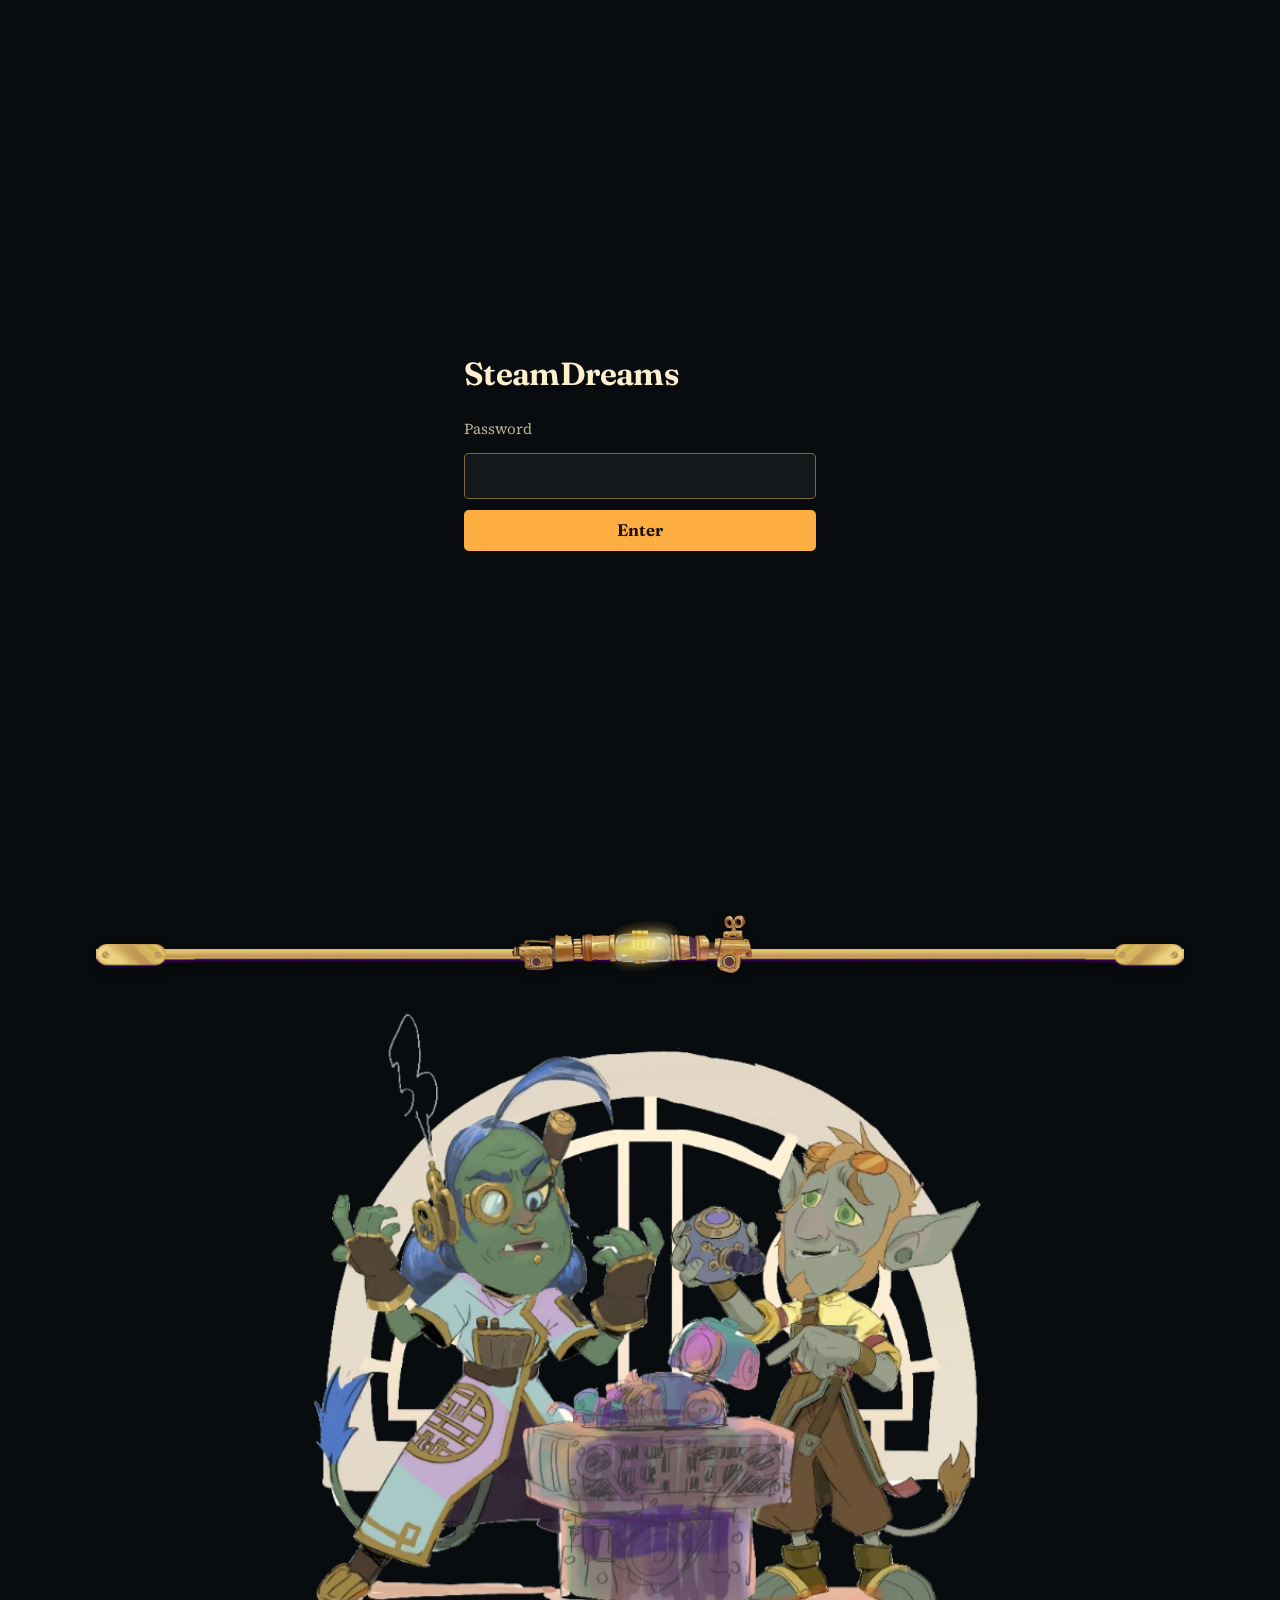
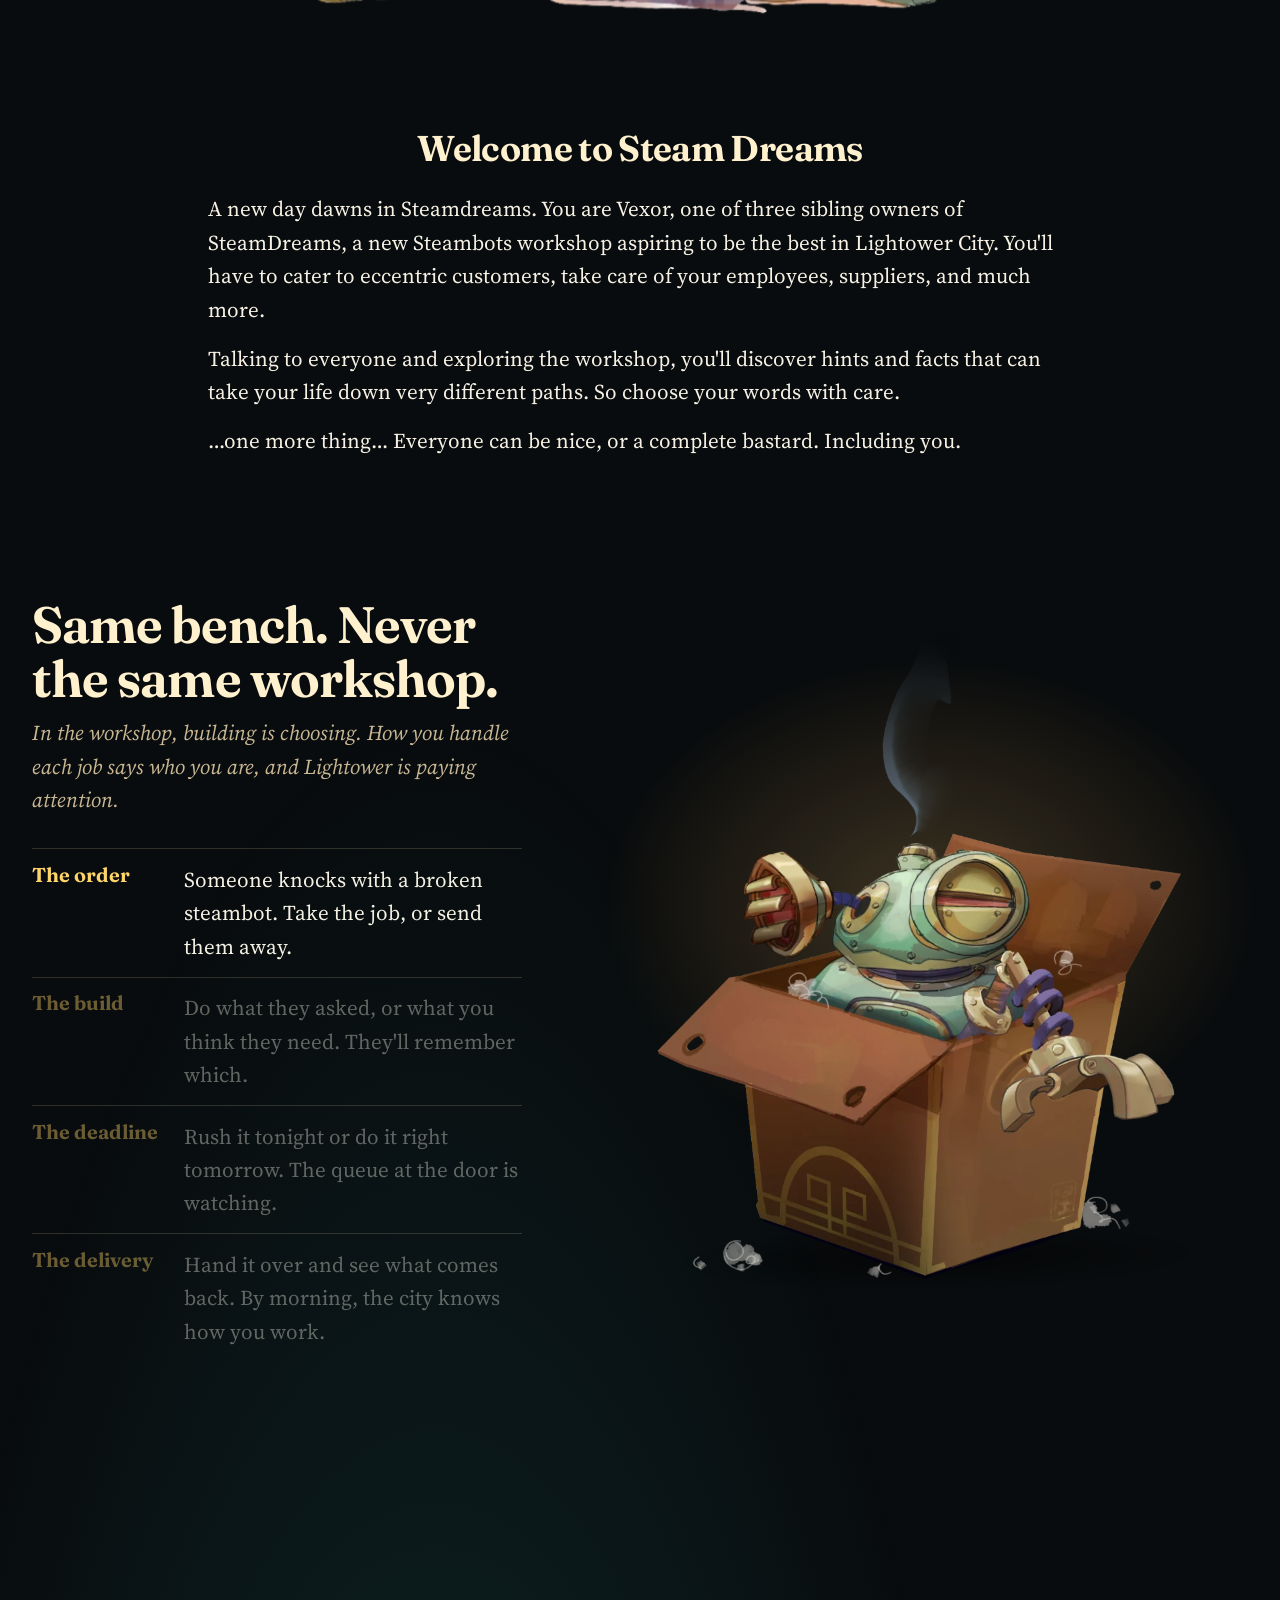
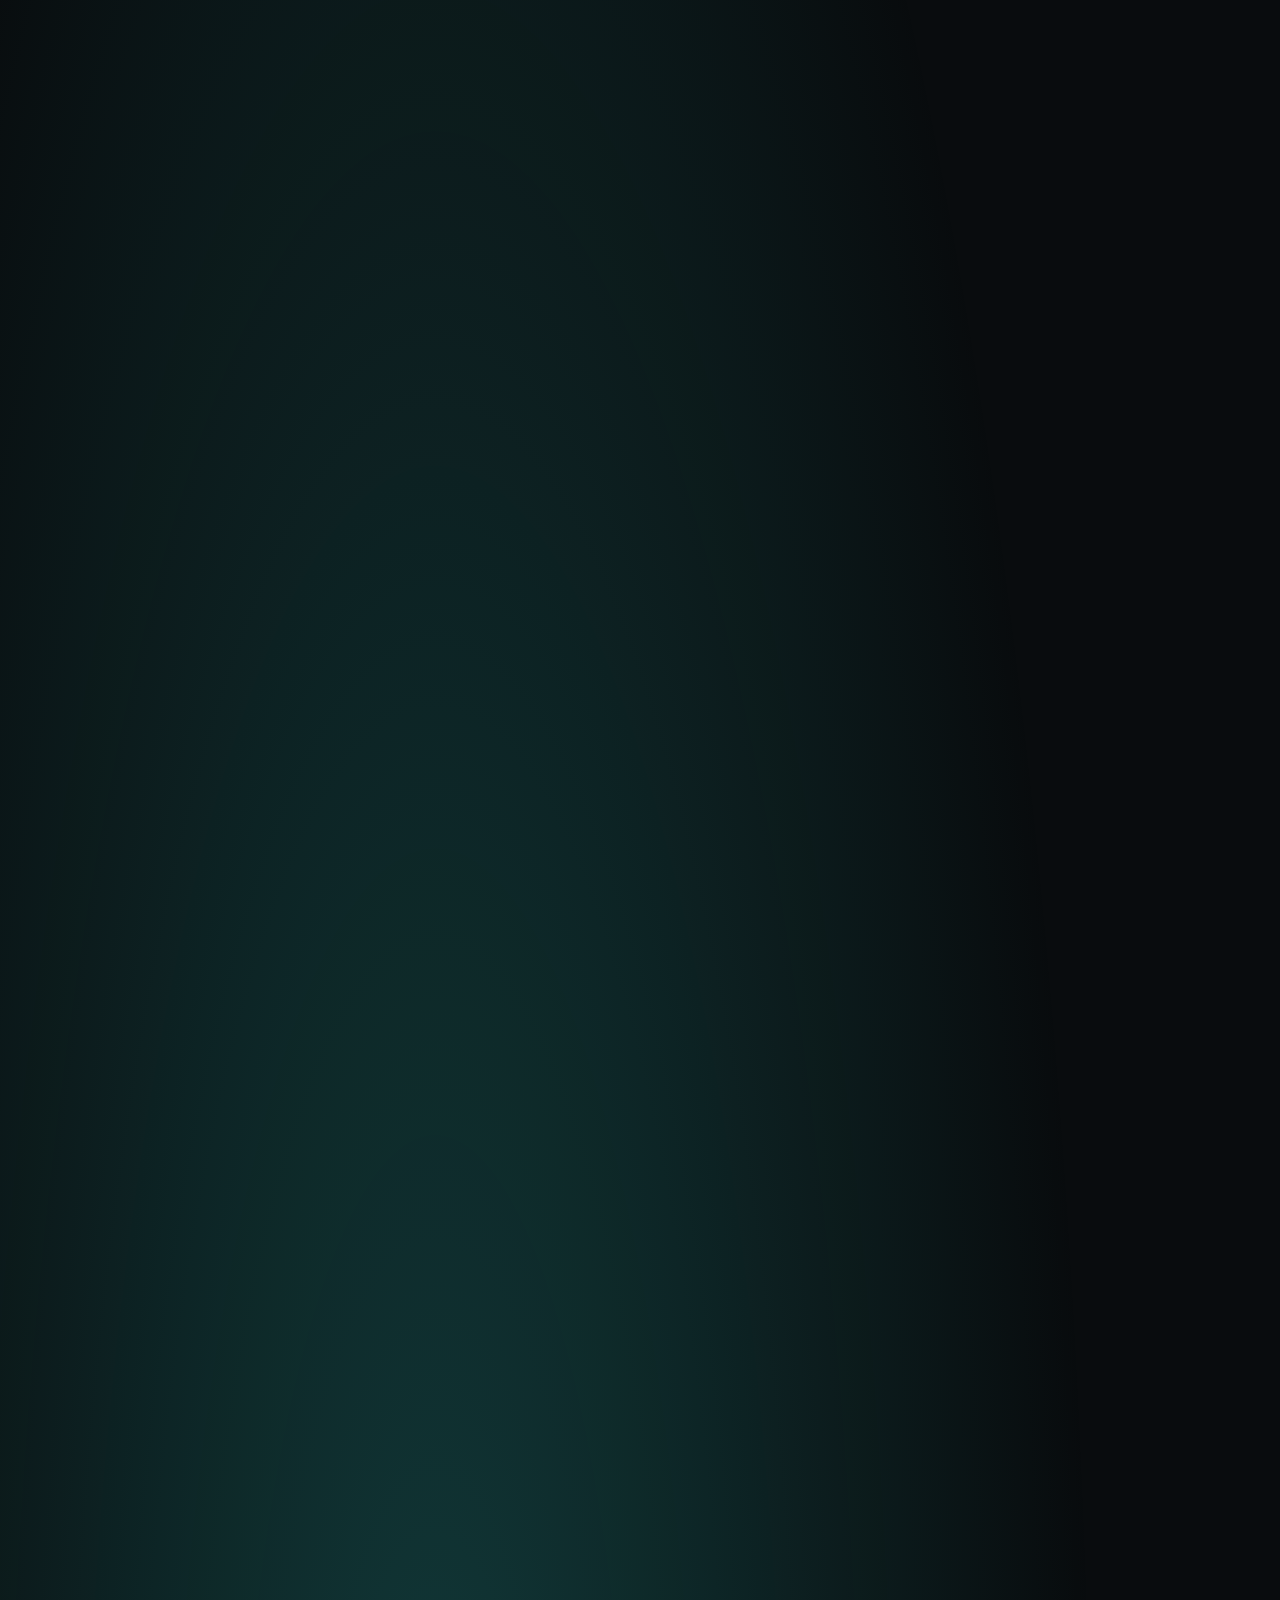
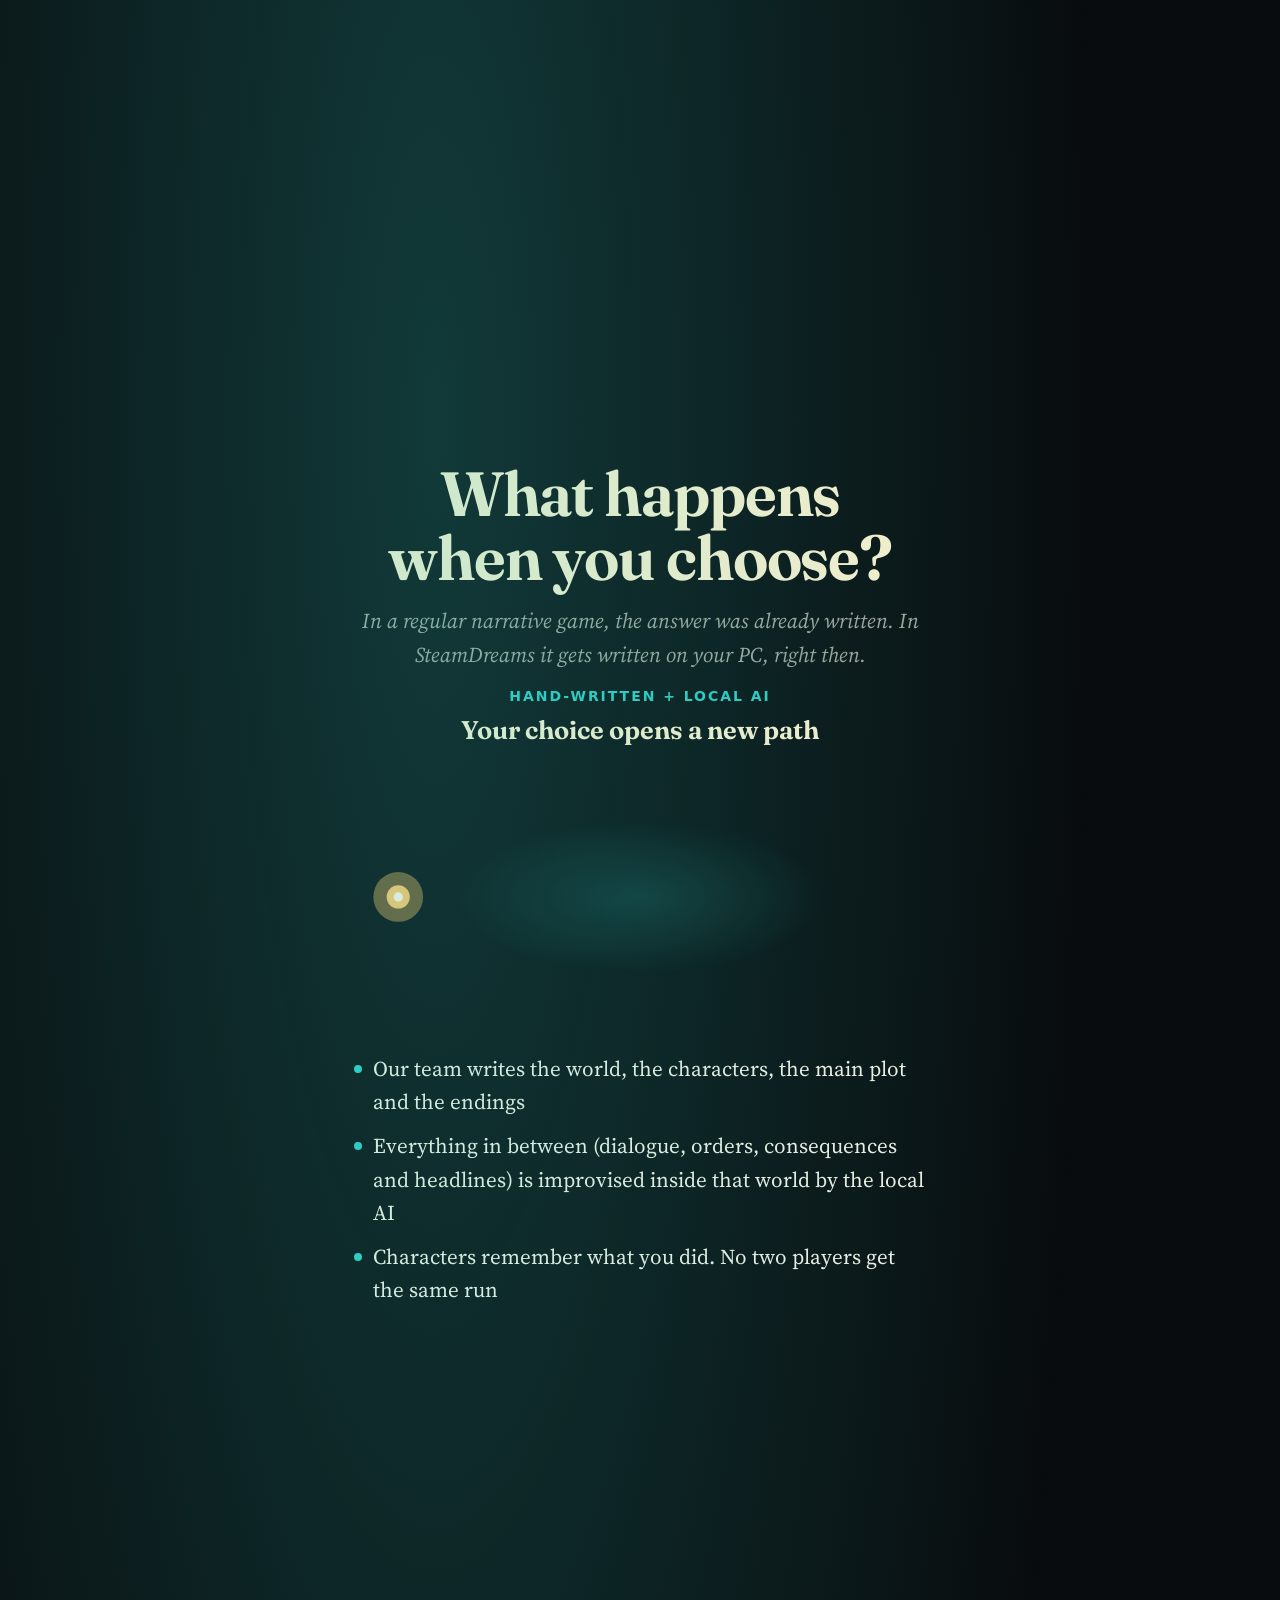
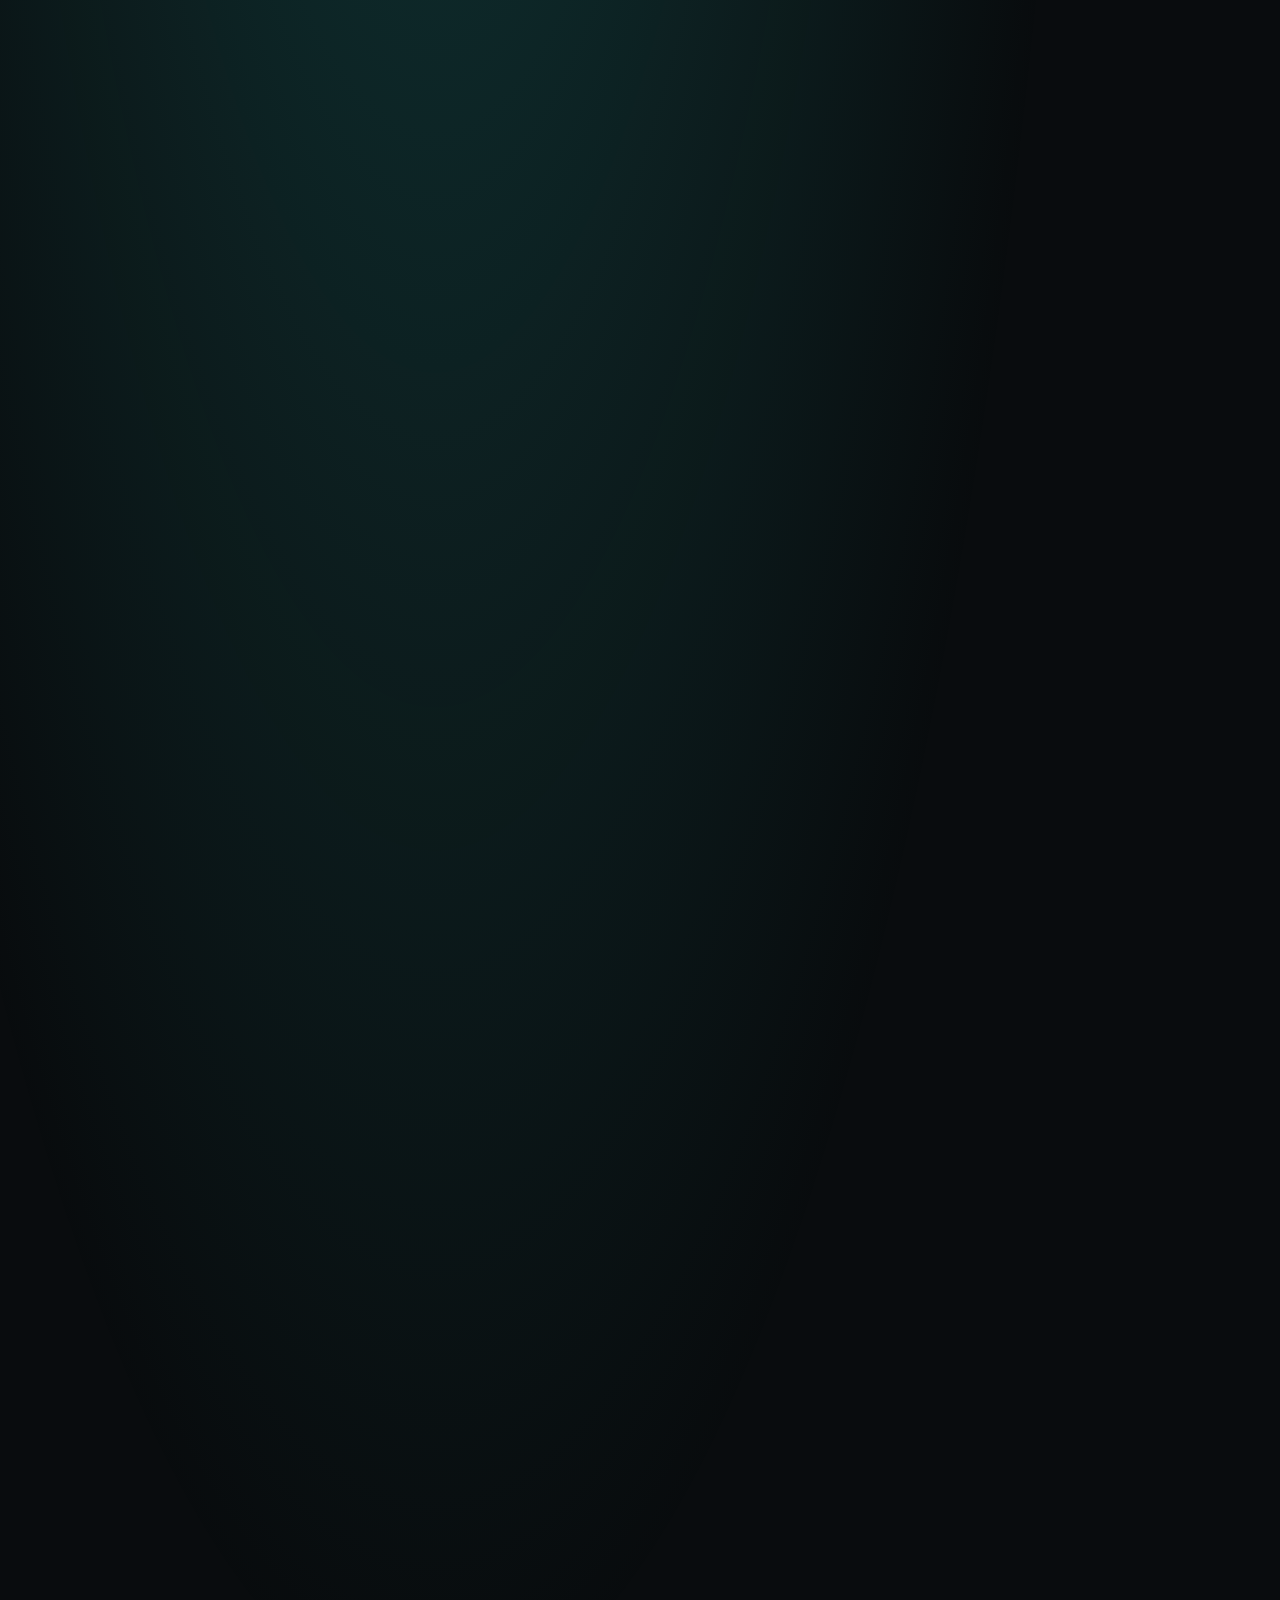
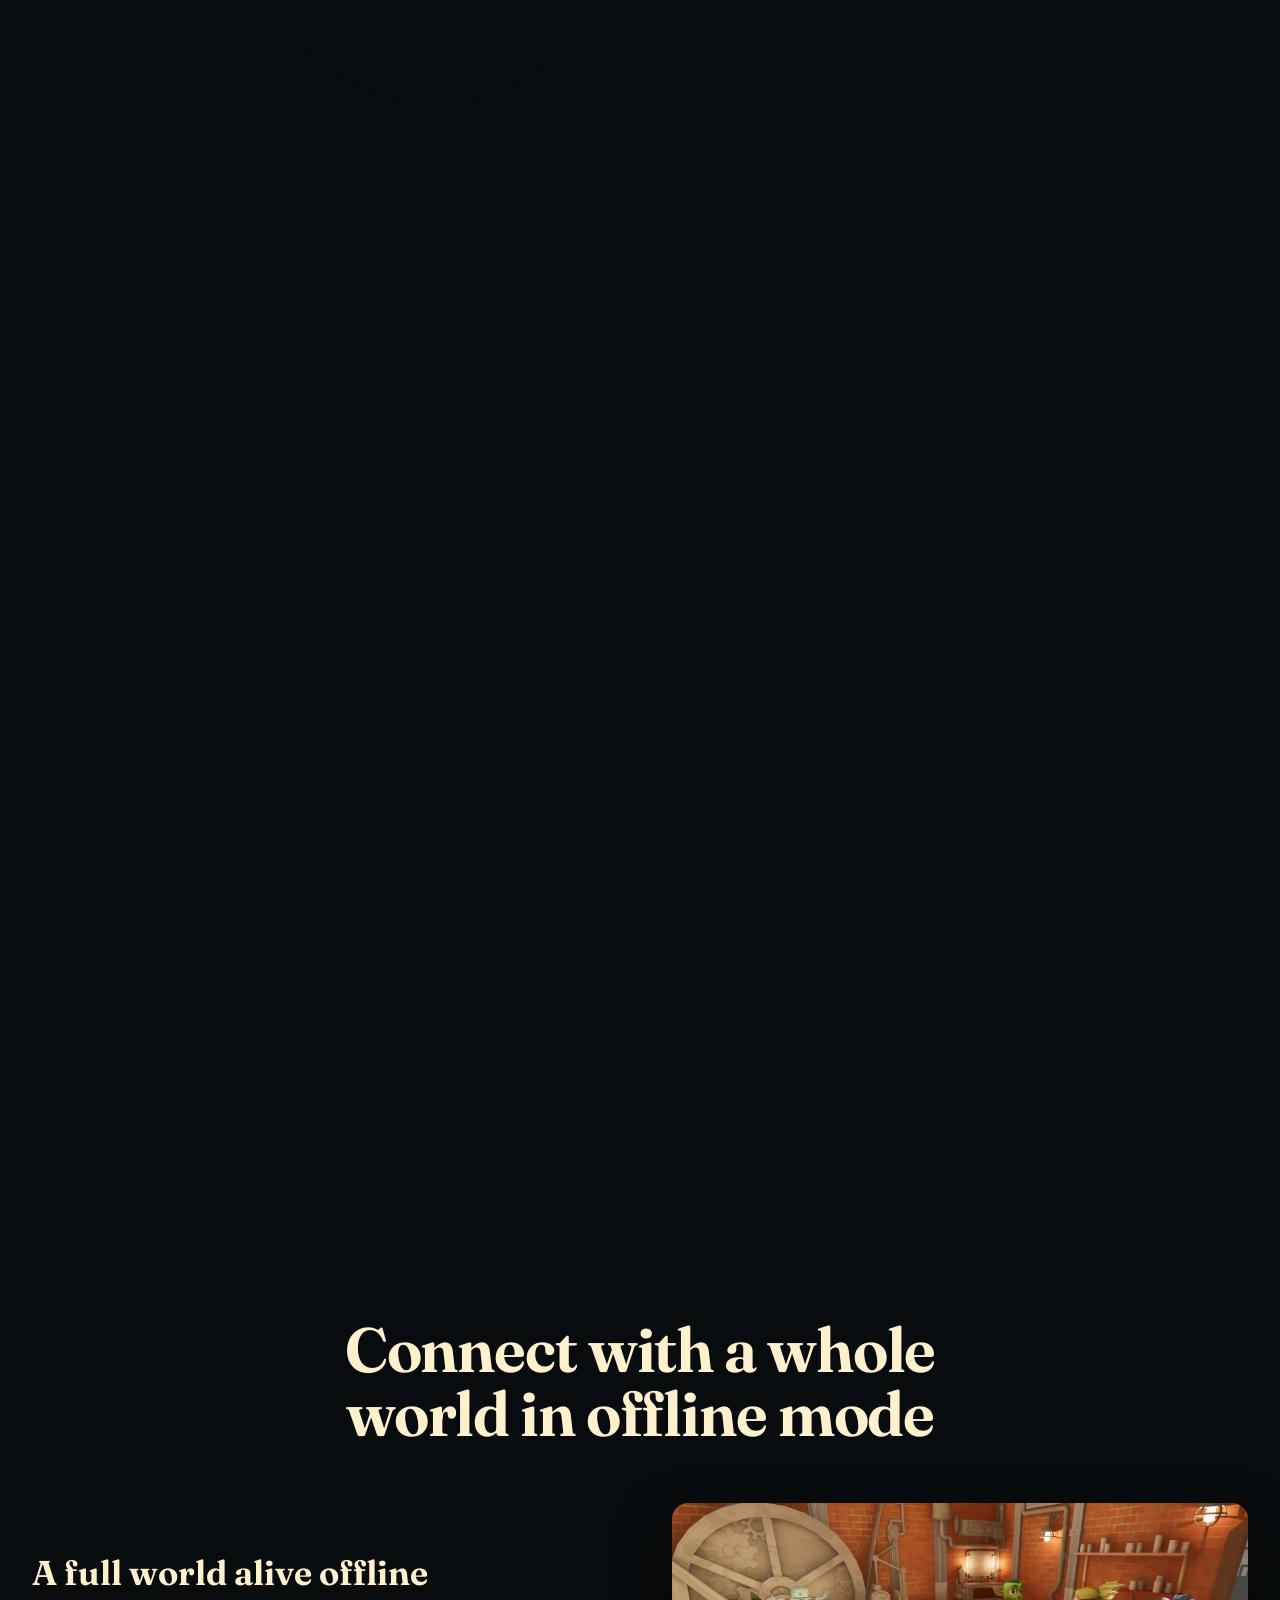
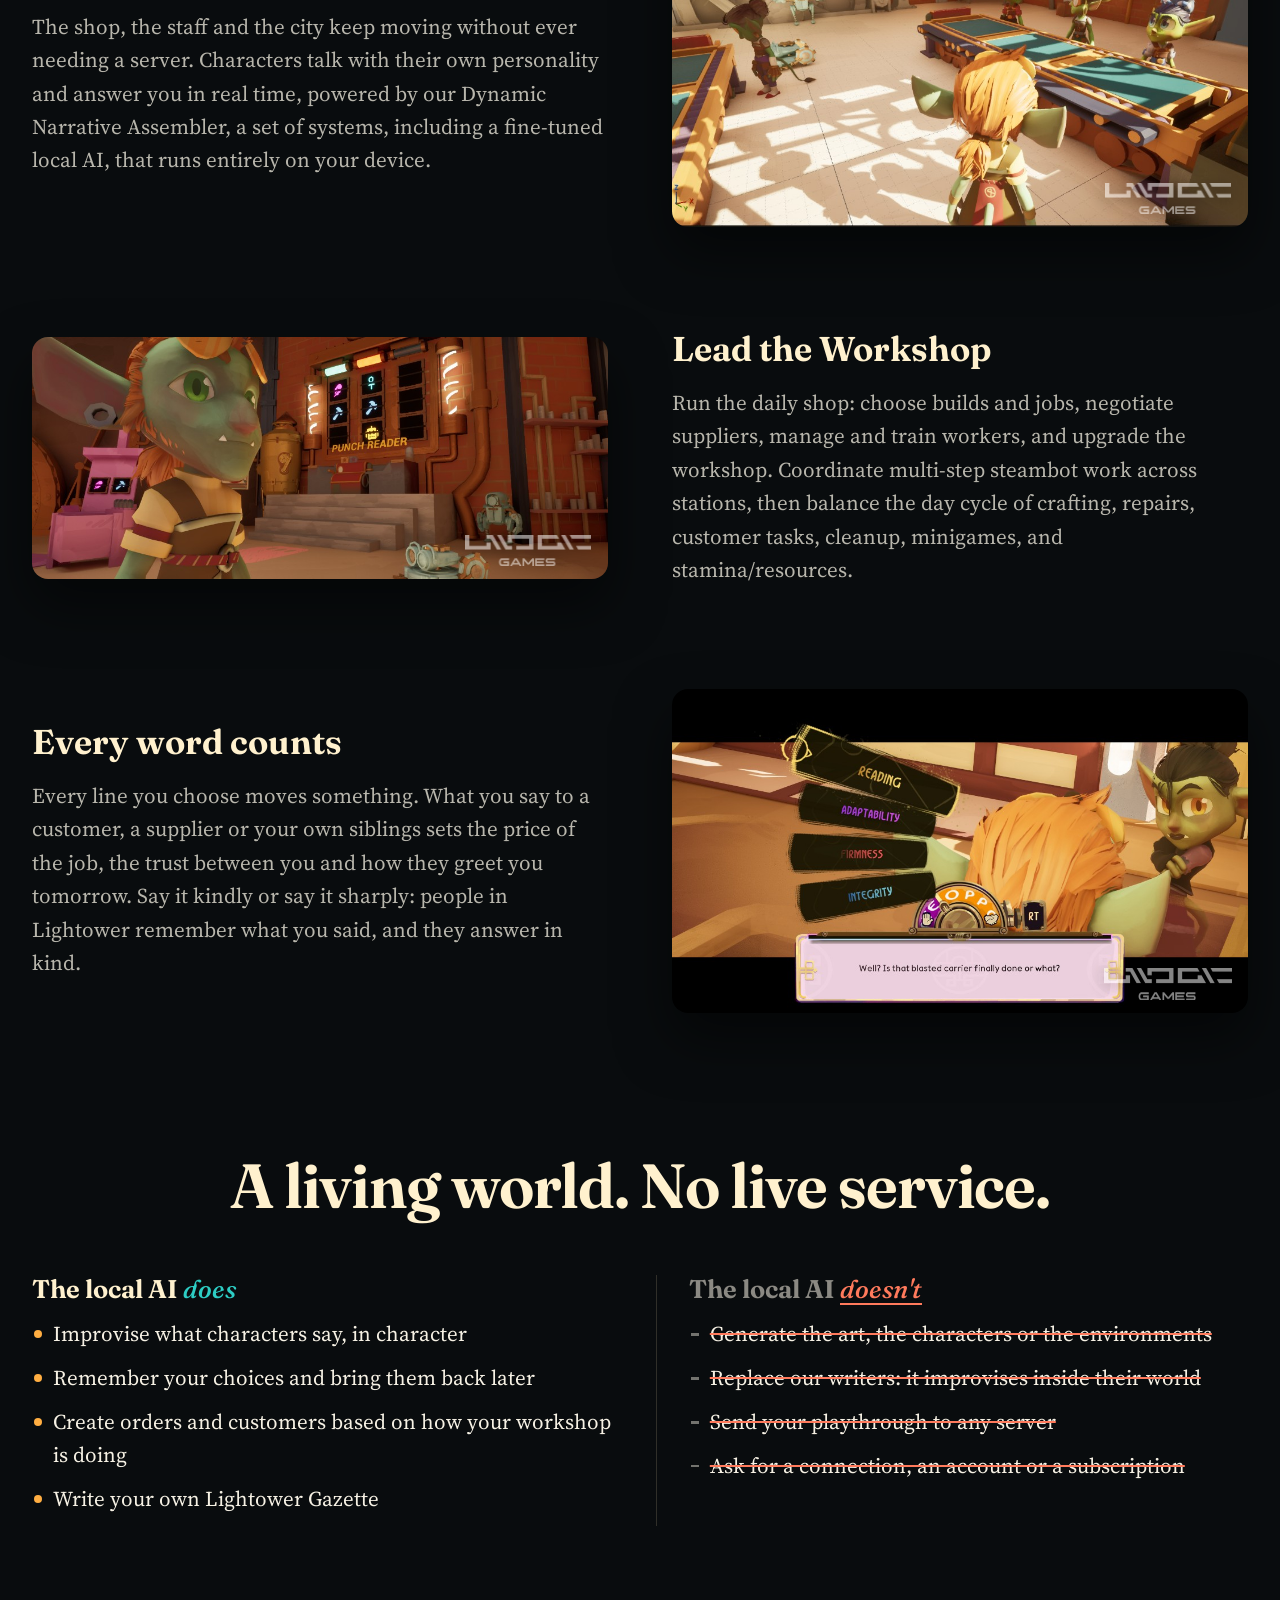
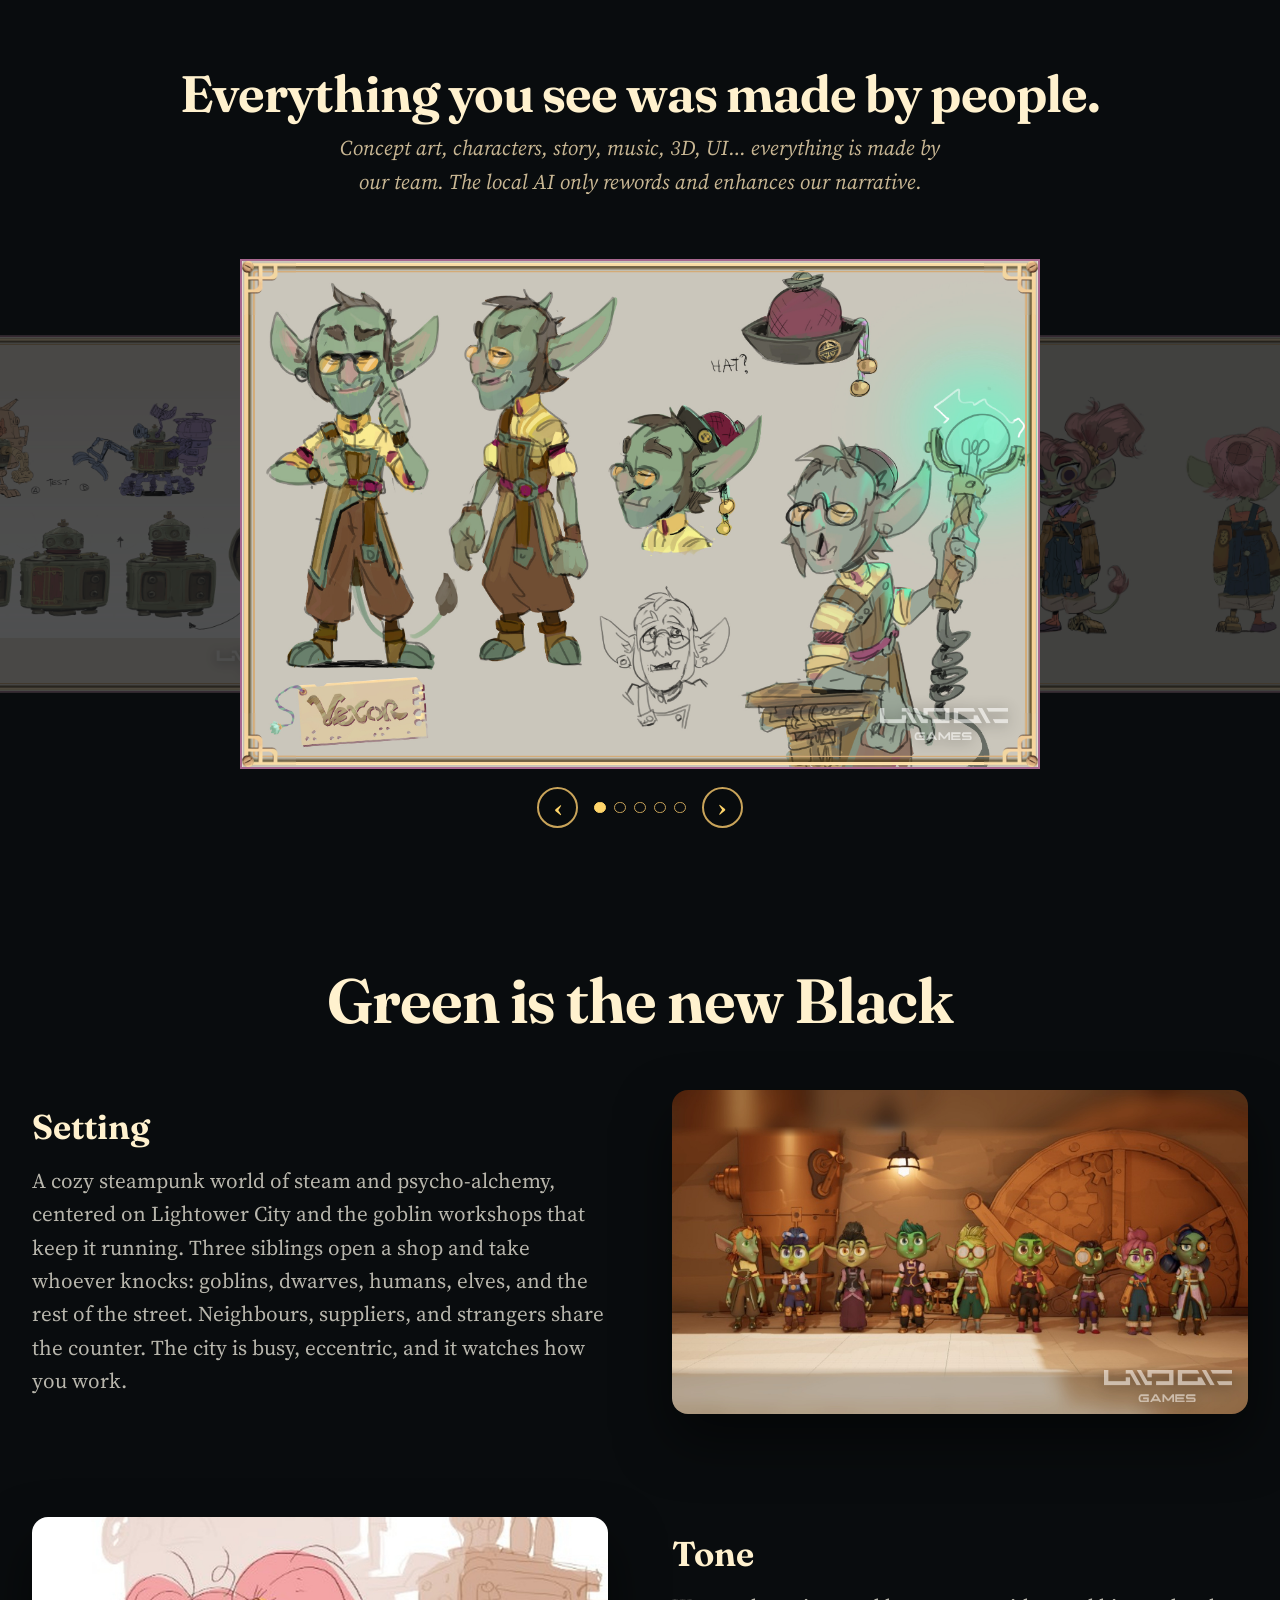
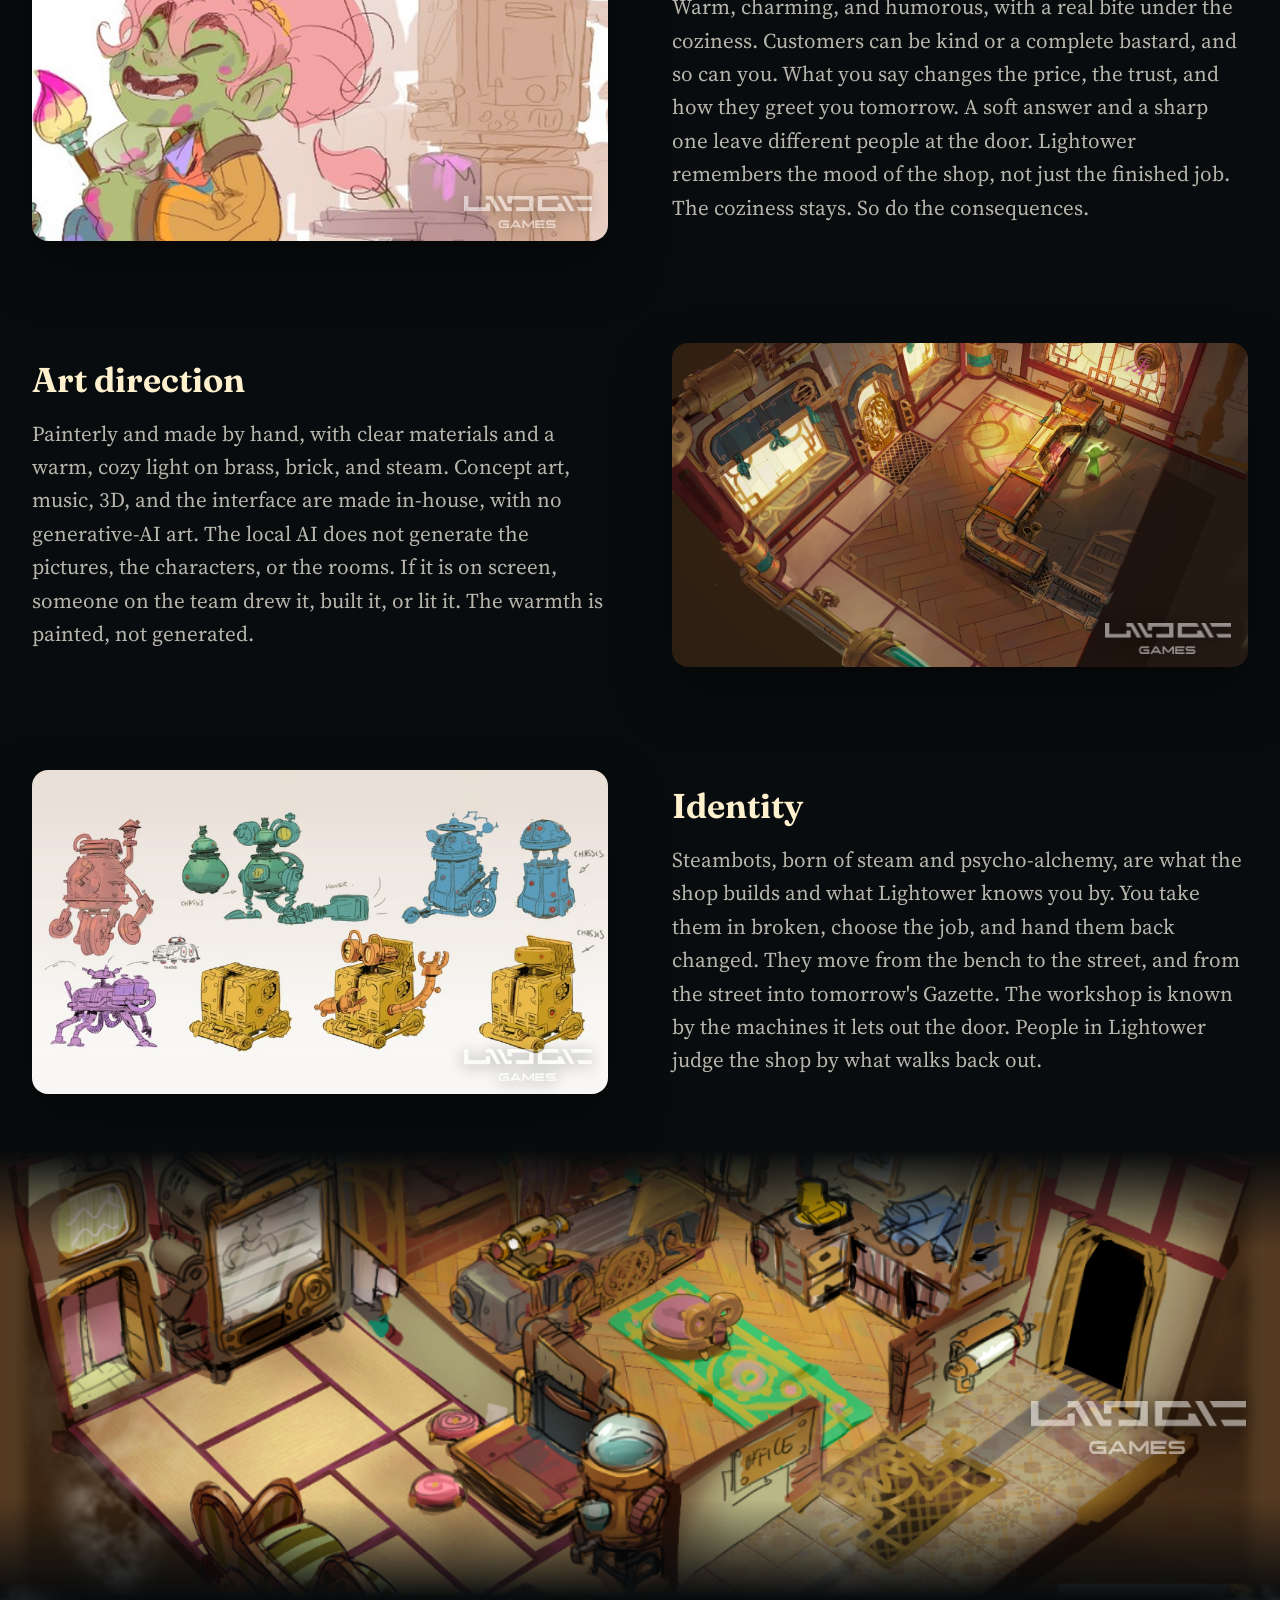
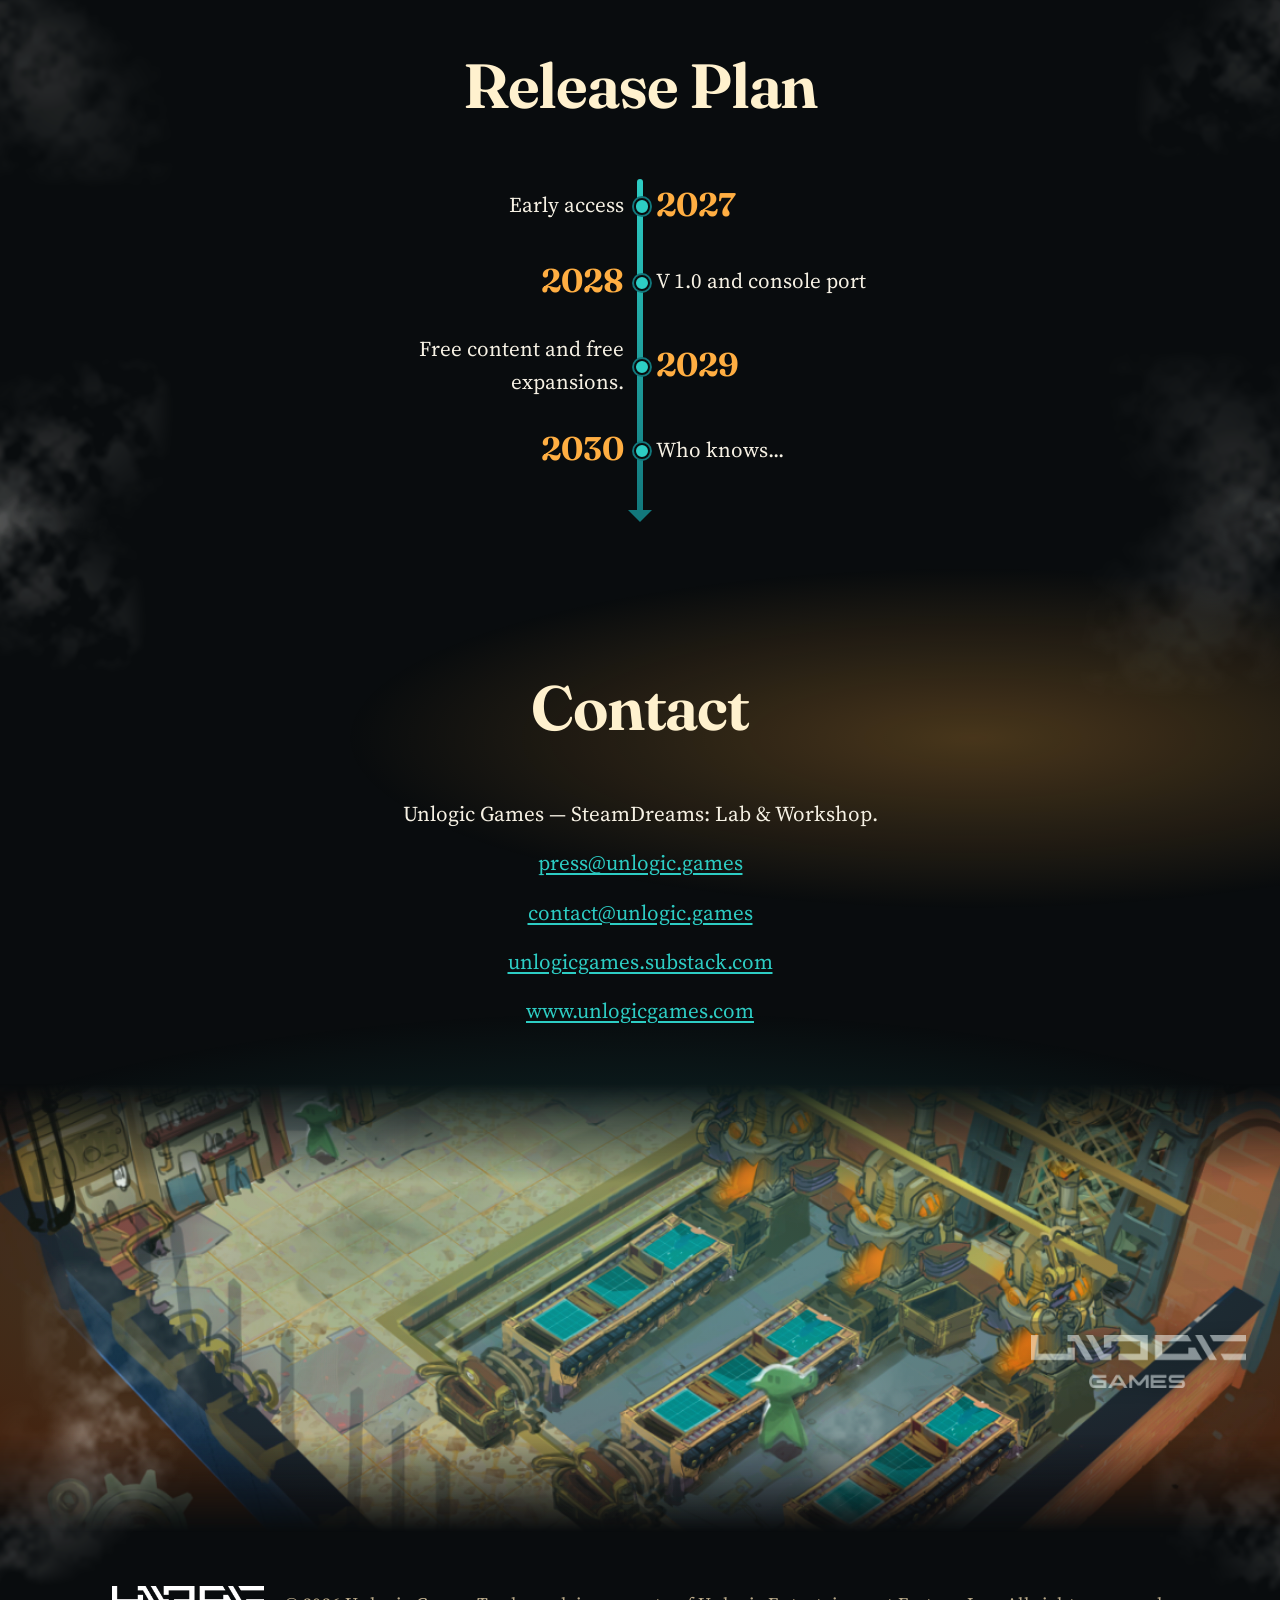
<file: new/index.html>
<!DOCTYPE html>
<html lang="en">
<head>
  <meta charset="utf-8">
  <meta name="viewport" content="width=device-width, initial-scale=1, viewport-fit=cover">
  <meta name="robots" content="noindex">
  <title>SteamDreams: Lab &amp; Workshop</title>
  <link rel="icon" href="favicon.ico?v=2" sizes="any">
  <link rel="shortcut icon" href="favicon.ico?v=2">
  <link rel="icon" type="image/png" sizes="32x32" href="assets/favicon-32.png?v=2">
  <link rel="icon" type="image/png" sizes="48x48" href="assets/favicon-48.png?v=2">
  <link rel="apple-touch-icon" sizes="180x180" href="assets/apple-touch-icon.png">
  <style>
    @font-face {
      font-family: Fraunces; font-style: normal; font-weight: 500 700; font-display: block;
      src: url(assets/fonts/fraunces-normal.woff2) format('woff2');
    }
    @font-face {
      font-family: Fraunces; font-style: italic; font-weight: 500; font-display: block;
      src: url(assets/fonts/fraunces-italic.woff2) format('woff2');
    }
    @font-face {
      font-family: "Source Serif 4"; font-style: normal; font-weight: 400 700; font-display: block;
      src: url(assets/fonts/source-serif-normal.woff2) format('woff2');
    }
    @font-face {
      font-family: "Source Serif 4"; font-style: italic; font-weight: 400; font-display: block;
      src: url(assets/fonts/source-serif-italic.woff2) format('woff2');
    }

    :root {
      --ink: #090c0e;
      --paper: #f6f1e4;
      --teal: #2dcdc4;
      --teal-deep: #12787c;
      --amber: #ffae42;
      --art-cream: #fff1ce;
      --mauve: #a8678f;
      --rail: min(76rem, calc(100% - 1.6rem));
      --block-gap: 2.8rem;
      --plate-hang: 2.8rem;
      --section-gap: clamp(5rem, 11vw, 9.5rem);
      --card-pad-y: clamp(1.6rem, 3vw, 2.4rem);
      --card-pad-x: clamp(1.2rem, 2.6vw, 2rem);
      --font-display: "Fraunces", "Iowan Old Style", Georgia, serif;
      --font-body: "Source Serif 4", "Iowan Old Style", Georgia, serif;
      /* One roman display weight. The italic cut of Fraunces is only 500,
         and Source Serif emphasis stops a step under the titles. */
      --display-weight: 650;
      --italic-weight: 500;
      --emphasis-weight: 600;
      --display-track: -0.018em;
    }
    * { box-sizing: border-box; }
    html, body { margin: 0; padding: 0; }
    /* Layout is sized in rem for a 1920px-wide screen. Past that, the root
       size grows with the viewport so 2K and 4K get the same composition. */
    html { font-size: clamp(100%, 100vw / 120, 200%); }
    html { scroll-behavior: smooth; }
    body {
      background: var(--ink);
      color: var(--paper);
      font-family: var(--font-body);
      font-weight: 400;
      font-size: clamp(1.14rem, 0.5vw + 1.04rem, 1.32rem);
      line-height: 1.58;
      font-synthesis: none;
      -webkit-font-smoothing: antialiased;
      -webkit-print-color-adjust: exact;
      print-color-adjust: exact;
    }
    /* Night workshop: one soot field for the whole scroll. The cream
       mid-page was eating the journal cards; lamps and grain sit behind
       them so the parchment reads as a page held up in the dark. */
    body::before {
      content: "";
      position: fixed; inset: 0; z-index: 0; pointer-events: none;
      background:
        radial-gradient(70rem 38rem at 8% 10%, rgba(255, 174, 66, .34), transparent 58%),
        radial-gradient(54rem 42rem at 94% 46%, rgba(20, 150, 148, .32), transparent 54%),
        radial-gradient(46rem 26rem at 48% 92%, rgba(45, 205, 196, .2), transparent 50%),
        radial-gradient(120% 85% at 50% 35%, transparent 48%, rgba(0, 0, 0, .32) 100%);
    }
    body::after {
      content: "";
      position: fixed; inset: 0; z-index: 0; pointer-events: none;
      opacity: .12; mix-blend-mode: overlay;
      background-image: url("data:image/svg+xml,%3Csvg xmlns='http://www.w3.org/2000/svg' width='180' height='180'%3E%3Cfilter id='n'%3E%3CfeTurbulence type='fractalNoise' baseFrequency='.85' numOctaves='4' stitchTiles='stitch'/%3E%3C/filter%3E%3Crect width='100%25' height='100%25' filter='url(%23n)'/%3E%3C/svg%3E");
    }

    .stack { position: relative; z-index: 1; width: 100%; overflow-x: clip; }

    /* Sections replace the old A4 sheets: they grow with their copy and
       share one long colour run, so the landing still reads as one scroll. */
    .page {
      position: relative;
      width: 100%;
      overflow-x: clip;
      overflow-y: visible;
    }
    .page.hero { overflow: hidden; }
    .p1, .p2, .p3 { background: transparent; }
    .p4 { background: transparent; padding-bottom: 1.2rem; }

    h1, h2 {
      font-family: var(--font-display); font-weight: var(--display-weight);
      letter-spacing: var(--display-track); margin: 0;
    }
    h1 { margin: 0; }
    .logo {
      display: block; width: var(--logo-w); max-width: 100%; height: auto; margin-inline: auto;
      filter: drop-shadow(0 0.2rem 0.3rem rgba(56, 0, 85, .22));
    }
    h2 { font-size: clamp(1.9rem, 3.4vw, 2.7rem); line-height: 1.05; color: var(--paper); }
    p { margin: 0 0 0.85em; }
    p:last-child { margin-bottom: 0; }
    em { font-style: italic; color: var(--amber); }
    .k { font-weight: var(--emphasis-weight); color: var(--amber); }
    .strap { display: block; width: min(27rem, 42vw); height: auto; margin: 0 auto; }

    .rail {
      position: relative; z-index: 12;
      width: var(--rail);
      margin-inline: auto;
    }
    .pair { display: grid; grid-template-columns: 1fr 1fr; gap: 1.4rem; align-items: stretch; }
    .pair .pane { display: flex; flex-direction: column; min-height: 0; }
    .pair .pane > .card { flex: 1; }
    .cols { column-count: 2; column-gap: 1.6rem; }
    .cols p { break-inside: auto; orphans: 2; widows: 2; }

    .card {
      position: relative;
      border-style: solid; border-color: transparent;
      border-width: var(--card-pad-y) var(--card-pad-x);
      border-image: url(assets/images/ui/journal-page.png) 156 101 107 128 fill / var(--card-pad-y) var(--card-pad-x) / 0 stretch;
      color: #1b2124;
    }
    .card p { margin-bottom: 0.75em; }
    .card h2 {
      color: #c44a16; font-size: clamp(1.75rem, 2.8vw, 2.25rem); margin-bottom: 0.7em;
      text-align: center; text-wrap: balance;
    }
    /* Plate sits on the parchment's top edge: a little brass above the
       card, a little cream under it, and the copy starts below the plate
       so the title never covers a line. Pair cards use the same cap —
       a full-pane plate is tall enough to swallow the first paragraph. */
    .card h2.plated {
      position: absolute; left: 50%;
      top: calc(-1 * var(--card-pad-y));
      width: min(40rem, 84%); margin: 0;
      transform: translate(-50%, -40%);
      z-index: 3;
    }
    .card:has(> h2.plated) { padding-top: 7.4rem; }
    .pair .card h2.plated { width: min(32rem, 92%); }
    .card h2.plated > img { display: block; width: 100%; }
    .card h2.plated > span {
      position: absolute; left: 13%; right: 13%; top: 21%; bottom: 23%;
      display: flex; align-items: center; justify-content: center;
      text-align: center; text-wrap: balance;
      font-size: clamp(1.45rem, 2.5vw, 2.05rem); line-height: 1.18;
      font-style: italic; font-weight: var(--italic-weight);
      color: #ffd56a; letter-spacing: 0.012em;
      text-shadow: 0 0 0.55em rgba(255, 196, 80, .45);
    }
    .card .k { color: #c44a16; }
    .card em { color: var(--teal-deep); }
    .card a {
      color: var(--teal-deep);
      text-decoration: underline;
      text-underline-offset: 0.14em;
      text-decoration-thickness: 0.08em;
      word-break: break-word;
    }
    .card a:hover { color: #c44a16; }
    .card .turn { margin-bottom: 0.5em; }
    .card .aside { font-style: italic; color: #5d5347; margin-bottom: 0.15em; }

    .concepts { display: flex; flex-direction: column; gap: 1.8rem; }
    .concept {
      display: flex;
      gap: 1rem 1.3rem;
      align-items: center;
      margin: 0;
    }
    .concept:nth-child(even) { flex-direction: row-reverse; }
    .concept-copy, .concept .shots { flex: 1 1 0; min-width: 0; }
    /* Sub-header from the PSD: dashed rule above, pink-to-teal brush
       swiped behind the words only. */
    .concept-copy h3 {
      margin: 0 0 0.5em;
      padding-top: 0.55em;
      background: url(assets/images/ui/dash.png) left top / auto 0.22rem repeat-x;
      font-family: var(--font-display);
      font-weight: var(--display-weight);
      font-size: clamp(1.72rem, 2.8vw, 2.15rem);
      line-height: 1.15;
      color: #b8364f;
      text-wrap: balance;
    }
    .concept-copy h3 > span {
      position: relative; isolation: isolate;
      display: inline-block;
      padding: 0 0.45em 0 0.1em;
    }
    .concept-copy h3 > span::before {
      content: "";
      position: absolute; z-index: -1;
      left: -0.25em; right: -0.2em; top: 0.12em; bottom: -0.08em;
      background: url(assets/images/ui/brush.png) center / 100% 100% no-repeat;
    }
    .concept-copy p { margin: 0; }
    .concept .shots {
      display: flex;
      flex-direction: column;
    }
    .concept .shots.slides {
      display: grid;
    }
    .concept .shot {
      position: relative;
      margin: 0;
      overflow: hidden;
    }
    .concept .shot.tight img {
      transform: scale(var(--zoom, 1.55));
      transform-origin: var(--focus, 50% 40%);
      object-position: var(--focus, 50% 40%);
    }
    .concept .shots.slides .shot {
      grid-area: 1 / 1;
      opacity: 0;
      transition: opacity 1.1s ease;
    }
    .concept .shots.slides .shot.on { opacity: 1; z-index: 1; }
    .concept .shot img {
      display: block; width: 100%; height: auto;
      aspect-ratio: var(--ratio, 16 / 9);
      object-fit: cover; object-position: center;
    }
    @media (prefers-reduced-motion: reduce) {
      .concept .shots.slides .shot { transition: none; }
    }

    .timeline {
      position: relative;
      list-style: none;
      width: min(42rem, 100%);
      margin: 1.5rem auto 0;
      padding: 0.2rem 0 2.2rem;
    }
    .timeline::before {
      content: "";
      position: absolute;
      left: 50%;
      top: 0.2rem;
      bottom: 1.35rem;
      width: 0.42rem;
      margin-left: -0.21rem;
      background: linear-gradient(var(--teal), var(--teal-deep));
      border-radius: 1rem;
    }
    .timeline::after {
      content: "";
      position: absolute;
      left: 50%;
      bottom: 0.1rem;
      width: 0;
      height: 0;
      margin-left: -0.78rem;
      border: 0.78rem solid transparent;
      border-top-color: var(--teal-deep);
    }
    .mile {
      position: relative;
      display: grid;
      grid-template-columns: 1fr 1fr;
      gap: 2rem;
      align-items: center;
      margin: 0 0 1.55rem;
    }
    .mile::after {
      content: "";
      position: absolute;
      left: 50%;
      top: 50%;
      width: 0.78rem;
      height: 0.78rem;
      margin: -0.39rem 0 0 -0.39rem;
      background: var(--teal);
      border: 0.16rem solid #f3ead6;
      border-radius: 50%;
      box-shadow: 0 0 0 0.12rem var(--teal-deep);
      z-index: 1;
    }
    .mile .year {
      font-family: var(--font-display);
      font-weight: var(--display-weight);
      font-size: clamp(1.6rem, 2.6vw, 2.05rem);
      color: #c44a16;
    }
    .mile p { margin: 0; }
    .mile:nth-child(odd) .year { order: 2; }
    .mile:nth-child(odd) p { order: 1; text-align: right; }
    .mile:nth-child(even) .year { text-align: right; }
    .mile:nth-child(even) p { order: 2; }

    /* The welcome page hangs from a brass rail (PSD caps + tube) with the
       steam rod clamped on its middle. The rail's tube sits at 22–75% of
       the cap height, which is what the repeat-x layer lines up with. */
    .hanger {
      --bar-h: clamp(1.25rem, 2.1vw, 1.7rem);
      position: absolute; z-index: 6;
      left: calc(-1 * var(--card-pad-x) - clamp(0.5rem, 2vw, 1.6rem));
      right: calc(-1 * var(--card-pad-x) - clamp(0.5rem, 2vw, 1.6rem));
      top: calc(-1 * var(--card-pad-y) - var(--bar-h) * 0.5);
      height: var(--bar-h);
      background:
        url(assets/images/ui/bar-cap.png) left center / auto 100% no-repeat,
        url(assets/images/ui/bar-cap-r.png) right center / auto 100% no-repeat,
        url(assets/images/ui/bar.png) 0 46% / auto 52.7% repeat-x;
      filter: drop-shadow(0 0.3rem 0.35rem rgba(0, 0, 0, .45));
    }
    .rod {
      display: block; position: absolute; z-index: 1;
      left: 50%; top: 50%;
      width: min(15rem, 52vw);
      transform: translate(-53.3%, -72%);
    }
    .card.welcome { padding: 0.5rem clamp(0rem, 4.5vw, 3.6rem) 0.9rem; }
    .rod img { display: block; width: 100%; height: auto; }
    .rod-on {
      position: absolute; left: 0; top: 0; width: 100%;
      opacity: 0; transition: opacity .5s ease;
      animation: flicker 5.6s infinite;
      -webkit-mask-image: radial-gradient(ellipse 78% 95% at 50% 50%, #000 0%, #000 10%, rgba(0,0,0,.72) 26%, rgba(0,0,0,.38) 48%, rgba(0,0,0,.14) 70%, transparent 100%);
      mask-image: radial-gradient(ellipse 78% 95% at 50% 50%, #000 0%, #000 10%, rgba(0,0,0,.72) 26%, rgba(0,0,0,.38) 48%, rgba(0,0,0,.14) 70%, transparent 100%);
      -webkit-mask-size: 100% 100%; mask-size: 100% 100%;
    }
    @keyframes flicker {
      0%, 18%, 22%, 25%, 53%, 57%, 100% { filter: brightness(1); }
      20% { filter: brightness(.45); }
      23% { filter: brightness(1.2); }
      55% { filter: brightness(.35); }
      58% { filter: brightness(1.08); }
      76% { filter: brightness(.82); }
      79% { filter: brightness(1); }
      91% { filter: brightness(.7); }
      93% { filter: brightness(1.05); }
    }
    @media (prefers-reduced-motion: reduce) {
      .rod-on { transition: none; animation: none; }
    }

    .seal {
      position: absolute; z-index: 4; right: 0.2rem; bottom: 0;
      width: min(6.5rem, 22vw);
    }

    /* Cover: the lockup sits on the painting itself. The art's flat paper
       is tiled upward (tools/make_web_assets.py) so the logo gets clean
       sky, the brass frame rides the top and sides, and the stage cream
       matches that paper so wide screens get margins, not a cropped cast. */
    .hero {
      --mast-frame: clamp(2.8rem, 7.4vw, 6rem);
      --logo-w: min(40rem, 62vw);
    }
    .stage {
      position: relative;
      height: min(82.25vw, 62rem);
      background: var(--art-cream);
    }
    .stage::before, .stage::after {
      content: "";
      position: absolute; pointer-events: none;
    }
    .stage::before {
      inset: 0; z-index: 15;
      border-style: solid; border-color: transparent;
      border-width: var(--mast-frame) var(--mast-frame) 0;
      border-image: url(assets/images/ui/frame.png) 277 273 / var(--mast-frame) var(--mast-frame) 0 / 0 stretch;
      -webkit-mask-image: linear-gradient(to bottom, #000 62%, transparent 92%);
      mask-image: linear-gradient(to bottom, #000 62%, transparent 92%);
    }
    .stage::after {
      left: 0; right: 0; bottom: 0; height: 34%; z-index: 4;
      background: linear-gradient(to bottom, rgba(56, 0, 85, 0), rgba(56, 0, 85, .3) 46%, rgba(26, 6, 34, .85) 80%, var(--ink));
    }
    .bleed {
      position: absolute; inset: 0; width: 100%; height: 100%;
      object-fit: contain; object-position: center bottom; display: block;
    }
    .hero-mark {
      position: absolute; z-index: 14; left: 0; right: 0;
      top: calc(var(--mast-frame) * 0.4);
      display: flex; flex-direction: column; align-items: center;
    }
    .hero-mark .strap { margin-top: calc(var(--logo-w) * -0.035); }
    .p2 { margin-top: 0; padding-top: 0; }

    .band, .daynight {
      position: relative;
      width: 100%;
      height: clamp(16rem, 42vw, 28rem);
      margin: var(--block-gap) 0 0;
      -webkit-mask-image: linear-gradient(to bottom, transparent 0%, #000 22%, #000 78%, transparent 100%);
      mask-image: linear-gradient(to bottom, transparent 0%, #000 22%, #000 78%, transparent 100%);
      -webkit-mask-size: 100% 100%; mask-size: 100% 100%;
    }
    .band > img:not(.vapor), .daynight > img:not(.vapor) {
      position: absolute; inset: 0; width: 100%; height: 100%;
      object-fit: cover; object-position: center 47%;
      filter: saturate(1.2) contrast(1.05);
    }
    .band > .vapor, .daynight > .vapor { z-index: 5; }
    .daynight > .night {
      opacity: 0;
      transition: opacity 2.1s cubic-bezier(.4, 0, .2, 1) .3s;
    }
    @media (prefers-reduced-motion: reduce) {
      .daynight > .night { transition: none; }
    }
    .day-wash-top, .day-wash-bot {
      position: absolute; left: 0; right: 0; z-index: 4; pointer-events: none;
    }
    .day-wash-top, .day-wash-bot { display: none; }

    /* Concept sheets get a proper framed carousel: the centre sheet at
       full strength, its neighbours peeking in the dark either side. */
    .reel {
      position: relative; z-index: 12;
      margin: calc(var(--block-gap) + 0.6rem) 0 0;
      padding: 0.4rem 0 1.6rem;
      overflow: hidden;
      touch-action: pan-y;
    }
    .reel-stage {
      position: relative;
      width: min(50rem, 74vw);
      aspect-ratio: 1251 / 798;
      margin: 0 auto;
    }
    .reel .slide {
      position: absolute; inset: 0; margin: 0;
      border: 0.18rem solid var(--mauve);
      background: #e6ded2;
      opacity: 0;
      transform: scale(.6);
      pointer-events: none;
      transition: transform .9s cubic-bezier(.3, .7, .2, 1), opacity .9s ease, filter .9s ease;
    }
    .reel .slide > img {
      display: block; width: 100%; height: 100%;
      object-fit: contain;
    }
    .reel .slide.on { opacity: 1; transform: none; z-index: 3; pointer-events: auto; }
    .reel .slide.prev, .reel .slide.next {
      opacity: .55; z-index: 2; pointer-events: auto; cursor: pointer;
      filter: brightness(.55) saturate(.8);
    }
    .reel .slide.prev { transform: translateX(-74%) scale(.7); }
    .reel .slide.next { transform: translateX(74%) scale(.7); }
    .reel .slide.prev:hover, .reel .slide.next:hover { filter: brightness(.75) saturate(.9); }
    .reel-nav {
      display: flex; align-items: center; justify-content: center; gap: 1rem;
      margin-top: 1.1rem;
    }
    .reel-btn {
      width: 2.6rem; height: 2.6rem; padding: 0;
      display: flex; align-items: center; justify-content: center;
      border-radius: 50%;
      border: 0.14rem solid #c9a45a;
      background: rgba(9, 12, 14, .7);
      color: #ffd56a;
      font: var(--display-weight) 1.5rem/1 var(--font-display);
      cursor: pointer;
    }
    .reel-btn:hover, .reel-btn:focus-visible { background: #2a1f12; color: #fff1ce; }
    .reel-dots { display: flex; gap: 0.55rem; }
    .reel-dots button {
      width: 0.7rem; height: 0.7rem; padding: 0;
      border-radius: 50%;
      border: 0.1rem solid #c9a45a;
      background: transparent;
      cursor: pointer;
    }
    .reel-dots button[aria-current="true"] { background: #ffd56a; border-color: #ffd56a; }
    @media (prefers-reduced-motion: reduce) {
      .reel .slide { transition: none; }
    }

    /* Full-screen viewer for carousel and feature art, on the page itself. */
    .reel .slide.on, .concept .shot { cursor: zoom-in; }
    html.viewing { overflow: hidden; }
    .viewer {
      position: fixed; inset: 0; z-index: 100;
      display: flex; flex-direction: column; align-items: center; justify-content: center;
      gap: 0.8rem;
      padding: max(3.6rem, env(safe-area-inset-top, 0px)) 0.6rem max(1.4rem, env(safe-area-inset-bottom, 0px));
      background: rgba(9, 12, 14, .94);
      opacity: 0; visibility: hidden;
      transition: opacity .25s ease, visibility 0s linear .25s;
    }
    .viewer.open { opacity: 1; visibility: visible; transition: opacity .25s ease; }
    .viewer-pan {
      display: flex; max-width: 100%;
      overflow: auto; overscroll-behavior: contain;
    }
    .viewer img {
      display: block; flex: none; margin: auto;
      max-width: calc(100vw - 1.2rem); max-height: calc(100vh - 9rem); max-height: calc(100svh - 9rem);
      border: 0.18rem solid var(--mauve);
      box-shadow: 0 1rem 3rem rgba(0, 0, 0, .6);
    }
    /* A phone held upright would only show the sheet at screen width:
       show it tall instead and let the reader swipe across it. */
    @media (max-width: 52rem) and (orientation: portrait) {
      .viewer-pan { width: 100%; }
      .viewer img { max-width: none; width: auto; height: min(62svh, 150vw); }
    }
    .viewer-cap {
      margin: 0; padding: 0 1rem;
      text-align: center; font-style: italic; font-size: 0.95rem;
      color: rgba(255, 232, 186, .8);
    }
    .viewer-close {
      position: absolute;
      top: max(0.7rem, env(safe-area-inset-top, 0px));
      right: max(0.85rem, env(safe-area-inset-right, 0px));
      width: 2.6rem; height: 2.6rem; padding: 0;
      display: flex; align-items: center; justify-content: center;
      border-radius: 50%;
      border: 0.14rem solid #c9a45a;
      background: rgba(9, 12, 14, .7);
      color: #ffd56a;
      font: 400 1.9rem/1 system-ui, sans-serif;
      cursor: pointer;
    }
    .viewer-close:hover, .viewer-close:focus-visible { background: #2a1f12; color: #fff1ce; }

    .glow { position: absolute; inset: 0; z-index: 2; pointer-events: none; }
    .vapor { position: absolute; z-index: 3; pointer-events: none; display: block; height: auto; }
    figure { margin: 0; position: relative; }

    /* Brass frame from the web-assets PSD, laid over the art's edge. */
    .shot::before,
    .reel .slide::before {
      content: "";
      position: absolute; inset: 0; z-index: 3; pointer-events: none;
      border-style: solid; border-color: transparent;
      border-width: var(--frame-w);
      border-image: url(assets/images/ui/frame.png) 277 273 / var(--frame-w) / 0 stretch;
    }
    .concept .shot, .reel .slide { --frame-w: clamp(2.2rem, 4.6vw, 3.4rem); }
    .concept .shot { border: 0.18rem solid var(--mauve); }

    /* Studio mark on gameplay and concept art. The cover painting stays clean. */
    .shot::after,
    .reel .slide::after,
    .band::after,
    .daynight::after {
      content: "";
      position: absolute;
      pointer-events: none;
      background: url(assets/images/ui/unlogic-games.png?v=2) no-repeat center / contain;
      filter: drop-shadow(0 0.1em 0.35em rgba(0, 0, 0, .72));
    }
    .shot::after,
    .reel .slide::after {
      right: calc(var(--frame-w) * 0.55);
      bottom: calc(var(--frame-w) * 0.5);
      width: min(46%, 8rem);
      aspect-ratio: 1024 / 252;
      opacity: 0.52;
      z-index: 2;
    }
    .band::after,
    .daynight::after {
      right: clamp(0.9rem, 3vw, 2.1rem);
      bottom: 32%;
      width: min(13.5rem, 22vw);
      aspect-ratio: 1024 / 252;
      opacity: 0.5;
      z-index: 6;
    }

    .cluster { padding: var(--block-gap) 0 0; }
    .cluster:has(.plated) { padding-top: calc(var(--block-gap) + var(--plate-hang)); }
    .cluster:has(.hanger) { padding-top: calc(var(--block-gap) + 2.6rem); }
    .lift { margin-top: 0; }

    .site-nav {
      position: fixed;
      top: max(0.7rem, env(safe-area-inset-top, 0px));
      right: max(0.85rem, env(safe-area-inset-right, 0px));
      left: auto;
      z-index: 50;
    }
    .site-nav summary {
      list-style: none;
      cursor: pointer;
      width: 2.45rem;
      height: 2.45rem;
      display: flex;
      align-items: center;
      justify-content: center;
      border-radius: 0.45rem;
      background: rgba(9, 12, 14, 0.52);
      box-shadow: 0 0 0.8rem rgba(9, 12, 14, 0.35);
    }
    .site-nav summary::-webkit-details-marker,
    .site-nav summary::marker { display: none; content: ""; }
    .site-nav summary:hover .burger,
    .site-nav summary:hover .burger::before,
    .site-nav summary:hover .burger::after,
    .site-nav summary:focus-visible .burger,
    .site-nav summary:focus-visible .burger::before,
    .site-nav summary:focus-visible .burger::after {
      background: var(--amber);
    }
    .burger {
      position: relative;
      display: block;
      width: 1.15rem;
      height: 2px;
      background: rgba(246, 241, 228, 0.92);
      border-radius: 1px;
    }
    .burger::before,
    .burger::after {
      content: "";
      position: absolute;
      left: 0;
      width: 100%;
      height: 2px;
      background: rgba(246, 241, 228, 0.92);
      border-radius: 1px;
    }
    .burger::before { top: -6px; }
    .burger::after { top: 6px; }
    .site-nav nav {
      position: absolute;
      right: 0;
      top: calc(100% + 0.4rem);
      min-width: 11.5rem;
      padding: 0.45rem 0.15rem;
      background: rgba(9, 12, 14, 0.9);
      border: 1px solid rgba(255, 232, 186, 0.16);
      border-radius: 0.55rem;
      box-shadow: 0 0.4rem 1.4rem rgba(0, 0, 0, 0.35);
    }
    .site-nav a {
      display: block;
      padding: 0.5rem 0.9rem;
      text-decoration: none;
      font-family: system-ui, "Segoe UI", sans-serif;
      font-weight: var(--emphasis-weight);
      font-size: 0.95rem;
      letter-spacing: 0.01em;
      color: rgba(246, 241, 228, 0.9);
    }
    .site-nav a:hover,
    .site-nav a:focus-visible {
      color: var(--amber);
    }
    .visually-hidden {
      position: absolute;
      width: 1px;
      height: 1px;
      padding: 0;
      margin: -1px;
      overflow: hidden;
      clip: rect(0, 0, 0, 0);
      white-space: nowrap;
      border: 0;
    }

    /* Home: the logo hangs from two brass chains like a workshop sign, over
       the headline on one side and the in-engine loop on the other. */
    .home {
      --drop: clamp(4.5rem, 11vh, 8rem);
      position: relative; z-index: 12;
      min-height: 100vh; min-height: 100svh;
      display: flex; flex-direction: column;
      padding-bottom: clamp(3rem, 7vw, 6rem);
    }
    /* The workshop behind the header, screened into dots so it reads as
       texture, not as a second picture competing with the video. */
    .home-bg {
      position: absolute; inset: 0; z-index: -1;
      overflow: hidden; pointer-events: none;
      --dot: 0.24rem;
      -webkit-mask-image:
        radial-gradient(circle, #000 34%, transparent 58%),
        linear-gradient(to bottom, rgba(0, 0, 0, .55), #000 30%, #000 62%, transparent 100%);
      -webkit-mask-size: var(--dot) var(--dot), 100% 100%;
      -webkit-mask-composite: source-in;
      mask-image:
        radial-gradient(circle, #000 34%, transparent 58%),
        linear-gradient(to bottom, rgba(0, 0, 0, .55), #000 30%, #000 62%, transparent 100%);
      mask-size: var(--dot) var(--dot), 100% 100%;
      mask-composite: intersect;
    }
    .home-bg img {
      position: absolute; inset: -4%; width: 108%; height: 108%;
      object-fit: cover; object-position: center 42%;
      opacity: .68;
      filter: saturate(1.15) contrast(1.15);
      animation: drift 38s ease-in-out infinite alternate;
    }
    .home-bg .night { opacity: 0; animation: drift 38s ease-in-out infinite alternate, dusk 18s ease-in-out infinite alternate; }
    .home-bg::after {
      content: ""; position: absolute; inset: 0;
      background:
        linear-gradient(90deg, rgba(9, 12, 14, .62), rgba(9, 12, 14, .12) 48%, rgba(9, 12, 14, .55)),
        radial-gradient(60% 50% at 50% 12%, rgba(9, 12, 14, .55), transparent 70%);
    }
    @keyframes drift { from { transform: scale(1) translate(0, 0); } to { transform: scale(1.05) translate(-1.2%, 0.8%); } }
    @keyframes dusk { 0%, 30% { opacity: 0; } 70%, 100% { opacity: .68; } }
    @media (prefers-reduced-motion: reduce) {
      .home-bg img, .home-bg .night { animation: none; }
    }
    .sign {
      --sign-w: min(32rem, 76vw);
      position: relative; align-self: center;
      width: var(--sign-w);
      padding-top: var(--drop);
      transform-origin: 50% 0;
      animation: sway 7s ease-in-out infinite;
    }
    .sign .chain {
      position: absolute; top: 0; z-index: 0;
      width: clamp(0.8rem, 1.3vw, 1.1rem); height: calc(var(--drop) + var(--sign-w) * 0.12);
      background: url(assets/images/ui/chain-strip.png) center bottom / 100% auto repeat-y;
      filter: drop-shadow(0 0.3rem 0.3rem rgba(0, 0, 0, .55));
    }
    .sign .chain:first-child { left: 21%; }
    .sign .chain:nth-child(2) { right: 21%; }
    .sign h1 { position: relative; z-index: 1; }
    .sign-logo {
      display: block; width: 100%; height: auto;
      filter: drop-shadow(0 1.2rem 1.4rem rgba(0, 0, 0, .65));
    }
    @keyframes sway { 0%, 100% { rotate: -0.7deg; } 50% { rotate: 0.7deg; } }

    .home-grid {
      flex: 1;
      display: grid; grid-template-columns: minmax(0, 0.9fr) minmax(0, 1.1fr);
      gap: 2.6rem clamp(2rem, 5vw, 5rem); align-items: center;
      margin-top: clamp(1.6rem, 5vh, 3.4rem);
    }
    .shift-title { color: var(--art-cream); line-height: 0.95; letter-spacing: -0.02em; }
    .shift-title > span { display: block; }
    .shift-title .l1, .shift-title .l3 { font-size: clamp(2.1rem, 4.3vw, 3.8rem); }
    .shift-title .l2 {
      margin: 0.02em 0 0.06em -0.04em;
      font-size: clamp(4.8rem, 10.5vw, 9.2rem); line-height: 0.84;
      font-style: italic; font-weight: var(--italic-weight); color: var(--amber);
    }
    .shift-title .w { display: inline-block; cursor: default; transition: transform .5s cubic-bezier(.34, 1.56, .64, 1); }
    .shift-title .w.jolt { animation: jolt .45s steps(3) 1; }
    .shift-title .w.nudge { animation: nudge .55s cubic-bezier(.34, 1.56, .64, 1) 1; }
    .shift-title .w.knock { animation: knock .7s cubic-bezier(.22, 1.4, .36, 1) 1; }
    @keyframes nudge {
      30% { transform: translateY(-0.08em) rotate(-3deg); }
      65% { transform: translateY(0.03em) rotate(2deg); }
    }
    @keyframes knock {
      18% { transform: translate(0.05em, -0.16em) rotate(5deg) scale(1.06); text-shadow: 0.05em 0 var(--teal), -0.05em 0 #ff7a5c; }
      42% { transform: translate(-0.06em, 0.05em) rotate(-4deg) scale(.97); }
      68% { transform: translate(0.02em, -0.03em) rotate(1.5deg); }
    }
    @keyframes jolt {
      33% { transform: translate(-0.08em, 0.04em) skewX(-8deg); text-shadow: 0.06em 0 var(--teal), -0.06em 0 #ff7a5c; }
      66% { transform: translate(0.06em, -0.03em) skewX(6deg); text-shadow: -0.04em 0 var(--teal), 0.04em 0 #ff7a5c; }
    }
    .home .lead-copy { max-width: 34rem; margin: 1.4rem 0 0; }
    .home .ctas { justify-content: flex-start; }

    .screen { margin: 0; }
    .screen-glass {
      position: relative; overflow: hidden;
      aspect-ratio: 16 / 9; border-radius: 1.1rem;
      background: #000;
      box-shadow: 0 0 0 0.06rem rgba(255, 213, 106, .35), 0 2.4rem 5rem rgba(0, 0, 0, .6), 0 0 7rem rgba(255, 174, 66, .12);
    }
    .screen video { display: block; width: 100%; height: 100%; object-fit: cover; }
    .screen-badge {
      position: absolute; top: 0.9rem; left: 0.9rem;
      padding: 0.32rem 0.75rem 0.32rem 1.5rem; border-radius: 2rem;
      background: rgba(9, 12, 14, .62);
      -webkit-backdrop-filter: blur(6px); backdrop-filter: blur(6px);
      font: var(--emphasis-weight) 0.875rem/1.2 system-ui, "Segoe UI", sans-serif;
      letter-spacing: 0.14em; text-transform: uppercase; color: var(--art-cream);
    }
    .screen-badge::before {
      content: ""; position: absolute; left: 0.65rem; top: 50%;
      width: 0.45rem; height: 0.45rem; margin-top: -0.225rem; border-radius: 50%;
      background: #ff7a5c; animation: blink 1.2s steps(2) infinite;
    }
    @keyframes blink { 50% { opacity: 0; } }
    .screen figcaption {
      margin-top: 0.9rem; text-align: center;
      font-size: 0.95rem; font-style: italic; color: rgba(255, 232, 186, .6);
    }
    @media (prefers-reduced-motion: reduce) {
      .sign, .screen-badge::before, .shift-title .w.jolt, .shift-title .w.nudge, .shift-title .w.knock { animation: none; }
    }
    @media (min-width: 52rem) and (max-height: 50rem) {
      .home { --drop: clamp(2.2rem, 6vh, 4rem); padding-bottom: 1.4rem; }
      .sign { --sign-w: min(22rem, 40vw); }
      .home-grid { margin-top: 0.7rem; }
    }
    @media (min-width: 52rem) and (max-height: 46rem) {
      .home { --drop: 3.2rem; }
      .sign { --sign-w: min(26rem, 60vw); }
      .home-grid { margin-top: 1rem; }
      .shift-title .l1, .shift-title .l3 { font-size: clamp(2rem, 3.6vw, 3rem); }
      .shift-title .l2 { font-size: clamp(4.4rem, 8.4vw, 7rem); }
      .home .lead-copy { margin-top: 1rem; font-size: 1rem; }
      .home .ctas { margin-top: 1.2rem; }
    }
    @media (max-width: 52rem) {
      .home { min-height: 0; }
      .sign { --sign-w: min(22rem, 84vw); }
      .home-grid { grid-template-columns: 1fr; text-align: center; }
      .home .lead-copy { margin-inline: auto; }
      .home .ctas { justify-content: center; }
    }

    /* Narrative blocks from the campaign landing, set in the same chassis:
       dark-field headings between the journal cards, brass for the one ask. */
    .lead {
      position: relative; z-index: 12;
      margin-top: -1px;
      padding: clamp(1.4rem, 4vw, 3rem) 0 0.6rem;
      text-align: center;
      background: linear-gradient(to bottom, var(--ink), rgba(9, 12, 14, 0));
    }
    .lead-title {
      font-size: clamp(2.4rem, 6vw, 4.6rem); line-height: 1;
      color: var(--art-cream); text-wrap: balance;
    }
    .lead-copy {
      max-width: 40rem; margin: 1.1rem auto 0;
      color: rgba(246, 241, 228, .86); text-wrap: pretty;
    }
    .ctas {
      display: flex; flex-wrap: wrap; gap: 0.8rem 1.1rem;
      justify-content: center; align-items: center;
      margin-top: 1.6rem;
    }
    .ks-btn, .ghost-btn {
      display: inline-flex; align-items: center; gap: 0.5em;
      padding: 0.8rem 1.4rem;
      border-radius: 0.3rem;
      font: var(--display-weight) 1.05rem/1.1 var(--font-display);
      letter-spacing: 0.01em;
      text-decoration: none;
    }
    .ks-btn {
      background: var(--amber); color: #1b1206;
      box-shadow: 0 0.14rem 0 #8a5a18;
    }
    .ks-btn:hover, .ks-btn:focus-visible { background: #ffc46e; }
    .ghost-btn {
      color: var(--art-cream);
      border: 0.12rem solid rgba(255, 213, 106, .55);
    }
    .ghost-btn:hover, .ghost-btn:focus-visible { border-color: #ffd56a; color: #ffd56a; }

    .dark-head {
      text-align: center; text-wrap: balance;
      color: var(--art-cream);
      font-size: clamp(2rem, 4.2vw, 3.2rem); line-height: 1.04;
    }
    .dark-deck {
      margin: 0.7rem auto 0; max-width: 38rem;
      text-align: center; font-style: italic; font-weight: 400;
      color: rgba(255, 232, 186, .78);
    }
    .made { padding-top: var(--block-gap); }
    .section-head { max-width: 46rem; margin: 0 auto clamp(1.4rem, 3vw, 2.2rem); }

    /* The workbench: four painted stages of one steambot stacked in register
       under a lamp. Only the stage marked .on shows; scenes.js picks it. */
    .bench-grid {
      display: grid; grid-template-columns: minmax(0, 0.85fr) minmax(0, 1.15fr);
      gap: 2rem clamp(2rem, 5vw, 5rem); align-items: center;
    }
    .bench-grid > .bench-copy { order: -1; }
    .bench-copy .dark-head, .bench-copy .dark-deck { text-align: left; margin-inline: 0; }
    .build-steps { list-style: none; margin: 2rem 0 0; padding: 0; }
    .build-steps li {
      display: grid; grid-template-columns: 8.5rem 1fr; gap: 1rem;
      padding: 0.85rem 0;
      border-top: 0.06rem solid rgba(255, 232, 186, .16);
      color: rgba(246, 241, 228, .38);
      transition: color .3s ease;
    }
    .build-steps b {
      font: var(--display-weight) 1.25rem/1.2 var(--font-display);
      white-space: nowrap;
      color: rgba(255, 213, 106, .4);
      transition: color .3s ease;
    }
    .build-steps li.on { color: var(--paper); }
    .build-steps li.on b { color: #ffd56a; }
    .build-steps .step-art { display: none; }
    /* Géraud's four bench paintings stacked in one frame. The live one
       develops out of a blur under the lamp; the one it replaces sinks back. */
    .bench {
      --stage: 0;
      position: relative;
      aspect-ratio: 1;
      max-height: 78vh;
      margin-inline: auto;
      width: 100%;
    }
    .lamp {
      position: absolute; inset: -12% -18% 0;
      background: radial-gradient(48% 44% at 50% 46%, rgba(255, 196, 110, .30), rgba(255, 174, 66, .08) 55%, transparent 72%);
      opacity: calc(0.7 + var(--stage) * 0.1);
      transition: opacity .8s ease;
      pointer-events: none;
    }
    .bench-shadow {
      position: absolute; left: 14%; right: 14%; bottom: 6%; height: 9%;
      background: radial-gradient(closest-side, rgba(0, 0, 0, .55), transparent);
    }
    /* One painting at a time. The one leaving fades out and is hidden
       before the next one fades in, so the two never sit on top of each other.
       No blur or brightness: that flashed a white frame on some phones. */
    .bot-frame {
      position: absolute; inset: 0;
      width: 100%; height: 100%;
      opacity: 0;
      visibility: hidden;
      z-index: 1;
      background: transparent;
      transition: none;
      pointer-events: none;
    }
    .bot-frame.on {
      opacity: 1;
      visibility: visible;
      z-index: 2;
    }
    .bench.swap .bot-frame {
      transition: opacity .28s ease, visibility 0s linear .28s;
    }
    .bench.swap .bot-frame.on {
      transition: opacity .28s ease .28s, visibility 0s linear .28s;
    }
    .puff {
      position: absolute; left: 22%; bottom: 18%; width: 56%;
      opacity: 0; pointer-events: none;
    }
    .puff.go { animation: puff 1.1s cubic-bezier(.16, 1, .3, 1); }
    @keyframes puff {
      0% { opacity: .55; transform: translateY(0) scale(.7); }
      100% { opacity: 0; transform: translateY(-28%) scale(1.25); }
    }
    @media (prefers-reduced-motion: reduce) {
      .bot-frame, .bot-frame.on, .bench.swap .bot-frame, .bench.swap .bot-frame.on { transition: none; }
      .puff.go { animation: none; }
    }
    /* Phones keep the whole bench on one screen: the painting on top, the
       four steps as tabs, and only the live step's text in a fixed slot.
       scenes.js advances it while it is in view; a tap picks a step. */
    @media (max-width: 52rem) {
      .bench-grid { grid-template-columns: 1fr; gap: 0; }
      .bench-grid > .bench-copy { display: contents; }
      .bench-copy .dark-head {
        order: 1; text-align: center;
        font-size: clamp(1.7rem, 7.4vw, 2.2rem); margin-bottom: 0.5rem;
      }
      .bench-copy .dark-deck {
        order: 2; text-align: center; margin-inline: auto;
        font-size: 0.95rem; line-height: 1.45; margin-bottom: 0;
      }
      .bench-grid > .bench { order: 3; width: min(84vw, 38svh, 24rem); max-height: none; margin-top: 0.6rem; }
      .build-steps {
        order: 4;
        display: grid; grid-template-columns: repeat(4, minmax(0, 1fr));
        column-gap: 0.4rem; margin-top: 1.1rem;
      }
      .build-steps li { display: contents; }
      .build-steps b {
        grid-row: 1; position: relative;
        padding: 0.7rem 0.1rem 0.55rem;
        border-top: 0.12rem solid rgba(255, 232, 186, .18);
        font-size: 0.98rem; line-height: 1.15; text-align: center;
        white-space: normal; cursor: pointer;
        -webkit-tap-highlight-color: transparent;
      }
      .build-steps b::before {
        content: ""; position: absolute; left: 0; right: 0; top: -0.12rem; height: 0.12rem;
        background: #ffd56a; transform: scaleX(0); transform-origin: left;
      }
      .build-steps li.on b::before { transform: scaleX(1); transition: transform .35s ease; }
      .build-steps.auto li.on b::before { animation: step-fill var(--step-time, 3.6s) linear; }
      .build-steps b:focus-visible { outline: 0.12rem solid #ffd56a; outline-offset: 0.15rem; }
      .build-steps span {
        grid-row: 2; grid-column: 1 / -1;
        min-height: 4.4em; padding-top: 0.5rem;
        text-align: center;
        font-size: 0.95rem; line-height: 1.45;
        opacity: 0; transform: translateY(0.4rem);
        transition: opacity .3s ease, transform .3s ease;
        pointer-events: none;
      }
      .build-steps li.on span {
        opacity: 1; transform: none;
        transition: opacity .45s ease .1s, transform .45s ease .1s;
      }
    }
    @keyframes step-fill { from { transform: scaleX(0); } to { transform: scaleX(1); } }
    @media (max-width: 52rem) and (prefers-reduced-motion: reduce) {
      .build-steps span, .build-steps li.on span { transform: none; transition: opacity .2s ease; }
      .build-steps.auto li.on b::before { animation: none; }
    }

    /* Scroll scenes, only where there is room and motion is welcome.
       Each one is driven by a single progress value written by scenes.js;
       without the .scenes class every block sits in its finished state. */
    .scenes .bench-scene { height: 340vh; padding: 0; }
    .scenes .bench-scene .pin {
      position: sticky; top: 0; height: 100vh;
      display: flex; align-items: center;
    }
    .scenes .bench {
      height: min(78vh, 46rem); width: auto;
      rotate: calc((var(--p, 0) - 0.5) * 2.4deg);
      transform-origin: 50% 92%;
    }

    .choose-scene { padding-top: var(--block-gap); }
    .scenes .choose-scene { height: 440vh; padding: 0; }
    .scenes .choose-scene .pin {
      position: sticky; top: 0; height: 100vh;
      display: flex; align-items: center;
    }
    .scenes .choose-scene .card .deck { margin-bottom: 1.1rem; }
    @media (max-height: 46rem) {
      .scenes .bench-copy .dark-head { font-size: clamp(2rem, 3.4vw, 2.6rem); }
      .scenes .bench-copy .dark-deck { font-size: 0.98rem; }
      .scenes .build-steps { margin-top: 1.2rem; }
      .scenes .build-steps li { padding: 0.55rem 0; font-size: 0.95rem; line-height: 1.45; }
      .scenes .build-steps b { font-size: 1.1rem; }
      .scenes .choose-scene .section-head { font-size: clamp(2rem, 3.4vw, 2.6rem); margin-bottom: 1rem; }
      .scenes .choose-scene .card .deck { margin-bottom: 0.7rem; font-size: 0.98rem; }
      .scenes .choose-scene .diagram { width: min(46rem, 100%); max-width: none; margin-bottom: 0.6rem; }
      .scenes .choose-scene .side h3 { margin-bottom: 0.5rem; }
      .scenes .choose-scene .ticks li { margin-bottom: 0.3em; font-size: 0.98rem; line-height: 1.45; }
    }

    .card .deck {
      max-width: 40rem; margin: 0 auto 1.6rem;
      text-align: center; font-style: italic; font-weight: 400; color: #4a4038;
      text-wrap: pretty;
    }
    .versus { display: grid; grid-template-columns: 1fr 1fr; gap: 1.2rem 2rem; }
    .side { min-width: 0; }
    .side + .side { border-left: 0.1rem dashed rgba(27, 33, 36, .28); padding-left: 2rem; }
    .side-label {
      margin: 0 0 0.3rem;
      font: var(--emphasis-weight) 0.875rem/1.2 system-ui, "Segoe UI", sans-serif;
      letter-spacing: 0.14em; text-transform: uppercase;
      color: #7a6a58;
    }
    .side.local .side-label { color: var(--teal-deep); }
    .side h3 {
      margin: 0 0 0.8rem;
      font-family: var(--font-display); font-weight: var(--display-weight);
      font-size: clamp(1.3rem, 2.1vw, 1.6rem); line-height: 1.15;
      color: #b8364f; text-wrap: balance;
    }
    .side.never h3 { color: #5d5347; }
    .diagram { position: relative; max-width: 26rem; margin: 0 0 1rem; }
    .paths { display: block; width: 100%; height: auto; overflow: visible; }
    .paths[data-tree="open"] { overflow: hidden; }
    .paths[data-tree="open"] .dot > *,
    .paths[data-tree="open"] .ln path { transition: none; }
    .paths .ln path {
      fill: none; stroke: #6b5d4e; stroke-width: 2; stroke-linecap: round;
      stroke-dasharray: 1; stroke-dashoffset: 0;
    }
    .paths .ln .stub { stroke: var(--teal-deep); opacity: .6; }
    .paths .dot > * {
      opacity: 0; scale: 0.2;
      transform-box: fill-box; transform-origin: center;
      transition: opacity .2s ease, scale .35s cubic-bezier(.16, 1, .3, 1);
    }
    .paths .dot > .on { opacity: 1; scale: 1; }
    .paths .node { fill: #c44a16; }
    .side.local .paths .node { fill: var(--teal-deep); }
    .paths .cap { fill: #1b2124; }
    .stamp {
      position: absolute; right: 2%; top: 50%;
      padding: 0.2rem 0.7rem;
      border: 0.16rem solid #b8364f; border-radius: 0.2rem;
      background: rgba(246, 241, 228, .9);
      font: var(--display-weight) 1.05rem/1.2 var(--font-display);
      letter-spacing: 0.14em; text-transform: uppercase;
      color: #b8364f;
      translate: 0 -50%; rotate: -8deg;
      opacity: 0; scale: 1.7;
      transition: opacity .15s ease, scale .4s cubic-bezier(.16, 1, .3, 1);
    }
    .stamp.on { opacity: 1; scale: 1; }
    .count { margin: 0.3rem 0 0; font-size: 0.95rem; color: #4a4038; }
    .count b {
      font: var(--display-weight) 1.6rem/1 var(--font-display);
      color: var(--teal-deep);
      font-variant-numeric: tabular-nums;
    }
    .ticks { list-style: none; margin: 0; padding: 0; }
    .ticks li { position: relative; padding-left: 1.3rem; margin: 0 0 0.5em; }
    .ticks li::before {
      content: ""; position: absolute; left: 0.1rem; top: 0.62em;
      width: 0.5rem; height: 0.5rem; border-radius: 50%;
      background: #c44a16;
    }
    .side.local .ticks li::before { background: var(--teal-deep); }
    .side.never .ticks li::before {
      border-radius: 0; height: 0.14rem; top: 0.78em; background: #5d5347;
    }

    .press { display: grid; grid-template-columns: minmax(0, 0.8fr) minmax(0, 1.2fr); gap: 1.6rem 2.2rem; align-items: start; }
    .loop { list-style: none; margin: 0.2rem 0 0; padding: 0; counter-reset: step; }
    .loop li {
      counter-increment: step;
      display: grid; grid-template-columns: 2.4rem 1fr; gap: 0.6rem;
      padding: 0.7rem 0;
      border-bottom: 0.1rem dashed rgba(27, 33, 36, .22);
    }
    .loop li:last-child { border-bottom: 0; }
    .loop li::before {
      content: counter(step, decimal-leading-zero);
      font: var(--display-weight) 1.35rem/1.15 var(--font-display);
      color: #c44a16;
    }
    .paper { display: grid; gap: 1rem; }
    .gz-sheet {
      padding: 1.1rem 1.3rem 1.2rem;
      background: #efe6d2;
      border: 0.1rem solid #3a2f25;
      box-shadow: 0.3rem 0.3rem 0 rgba(27, 33, 36, .18);
      color: #1b2124;
    }
    .gz-sheet.fresh { animation: press .45s ease-out; }
    @keyframes press { from { opacity: .35; transform: translateY(0.3rem); } to { opacity: 1; transform: none; } }
    @media (prefers-reduced-motion: reduce) {
      .gz-sheet.fresh { animation-name: inked; }
      @keyframes inked { from { opacity: .35; } to { opacity: 1; } }
      .paths .dot > *, .stamp { transition: opacity .2s ease; scale: 1; }
    }
    ::selection { background: rgba(255, 174, 66, .4); color: inherit; }
    :focus-visible { outline: 0.14rem solid var(--amber); outline-offset: 0.2rem; }
    html { scrollbar-color: #5a4a34 var(--ink); }
    .gz-kicker, .gz-ed {
      margin: 0; text-align: center;
      font: var(--emphasis-weight) 0.875rem/1.3 system-ui, "Segoe UI", sans-serif;
      letter-spacing: 0.16em; text-transform: uppercase; color: #5d5347;
    }
    .gz-mast {
      margin: 0.25rem 0;
      padding: 0.3rem 0;
      border-top: 0.16rem solid #1b2124; border-bottom: 0.06rem solid #1b2124;
      text-align: center;
      font: italic var(--italic-weight) clamp(1.5rem, 2.8vw, 2.1rem)/1.1 var(--font-display);
    }
    .gz-head {
      margin: 0.9rem 0 0.5rem;
      font: var(--display-weight) clamp(1.15rem, 2vw, 1.45rem)/1.12 var(--font-display);
      letter-spacing: 0.01em; text-wrap: balance;
    }
    .gz-body { margin: 0 0 0.5rem; font-size: 0.98rem; }
    .gz-quote { margin: 0; font-style: italic; font-size: 0.95rem; color: #5d5347; }
    .gz-ask { margin: 0 0 0.3rem; }
    .gz-try { margin: 0 0 0.7rem; font-size: 0.92rem; font-style: italic; color: #5d5347; }
    .gz-opts { display: flex; flex-wrap: wrap; gap: 0.5rem; }
    .gz-opts button {
      padding: 0.55rem 0.9rem;
      border: 0.12rem solid #3a2f25; border-radius: 0.3rem;
      background: transparent; color: #1b2124;
      font: var(--emphasis-weight) 0.95rem/1.15 var(--font-body);
      cursor: pointer;
    }
    .gz-opts button:hover, .gz-opts button:focus-visible { background: #3a2f25; color: #fff1ce; }
    .gz-opts button[aria-pressed="true"] { background: #c44a16; border-color: #c44a16; color: #fff1ce; }
    .card .fine { margin: 1.2rem 0 0; text-align: center; font-size: 0.88rem; font-style: italic; color: #6b5d4e; }

    .close {
      padding: calc(var(--block-gap) + 1rem) 0 0.4rem;
      text-align: center;
    }
    .close-logo { display: block; width: min(22rem, 70%); height: auto; margin: 0 auto 1rem; }
    .close-label {
      margin: 0;
      font: var(--emphasis-weight) 0.875rem/1.2 system-ui, "Segoe UI", sans-serif;
      letter-spacing: 0.2em; text-transform: uppercase; color: #ffd56a;
    }
    .close-copy {
      margin: 0.6rem auto 0; max-width: 32rem;
      font: var(--display-weight) clamp(1.4rem, 2.6vw, 1.9rem)/1.2 var(--font-display);
      color: var(--art-cream); text-wrap: balance;
    }
    .ai-note {
      max-width: 36rem; margin: 1.6rem auto 0;
      font-size: 0.9rem; color: rgba(255, 232, 186, .6);
    }

    @media (max-width: 52rem) {
      .versus, .press { grid-template-columns: 1fr; }
      .side + .side { border-left: 0; padding-left: 0; border-top: 0.1rem dashed rgba(27, 33, 36, .28); padding-top: 1.2rem; }
      .ks-btn, .ghost-btn { width: 100%; justify-content: center; }
    }

    .site-foot {
      position: relative; z-index: 12;
      width: var(--rail);
      margin: 0 auto;
      padding: 2.2rem 0 2.6rem;
      display: flex; align-items: center; justify-content: center;
      gap: 1.3rem;
    }
    .site-foot a { display: block; line-height: 0; }
    .site-foot img { display: block; width: min(9.5rem, 36vw); height: auto; }
    .site-foot p {
      margin: 0;
      font-size: 1.1rem;
      letter-spacing: 0.03em;
      color: rgba(255, 232, 186, .72);
    }
    @media (max-width: 52rem) {
      .site-foot { flex-direction: column; gap: 0.65rem; text-align: center; padding: 1.8rem 0 2.2rem; }
    }

    @media (max-width: 52rem) {
      :root { --rail: calc(100% - 1.6rem); }
      body { font-size: 1.02rem; line-height: 1.6; }
      h2, .card h2 { font-size: 1.62rem; }
      .card h2.plated { width: min(28rem, 86%); }
      .card h2.plated > span { font-size: 1.3rem; line-height: 1.16; }
      .card:has(> h2.plated) { padding-top: 6.4rem; }
      .pair { grid-template-columns: 1fr; gap: calc(var(--block-gap) + var(--plate-hang)); }
      .pair .card h2.plated { width: min(17.6rem, 74%); }
      .cols { column-count: 1; }
      .concept,
      .concept:nth-child(even) { flex-direction: column; }
      .timeline { width: min(36rem, 100%); }
      .mile { gap: 0.8rem 1rem; }
      .site-foot p { font-size: 0.92rem; }
      /* The cover is exactly one screen. The cast (170% wide: ~140vw tall,
         painted part ~103vw) is lifted off the bottom by --lift so less
         paper shows above it, and the space under it fades to ink. --lift
         shrinks on short phones so the arch never climbs into the lockup
         (lockup bottom ~ 4rem + 51vw). svh so the URL bar can't push the
         next section into view. */
      .hero {
        --mast-frame: 1.7rem;
        --logo-w: calc(100vw - 2.4rem);
        --lift: clamp(0px, 100svh - 154vw - 5rem, 12svh);
      }
      .stage { height: 100vh; height: 100svh; }
      .bleed {
        inset: auto; left: 50%; bottom: var(--lift);
        width: 170%; height: auto;
        transform: translateX(-50%);
      }
      .stage::after {
        height: calc(var(--lift) + 16svh);
        background: linear-gradient(to bottom, rgba(56, 0, 85, 0), rgba(56, 0, 85, .32) 34%, rgba(26, 6, 34, .9) calc(100% - var(--lift) - 2.5rem), var(--ink) calc(100% - var(--lift)));
      }
      .stage::before {
        -webkit-mask-image: linear-gradient(to bottom, #000 58%, transparent 80%);
        mask-image: linear-gradient(to bottom, #000 58%, transparent 80%);
      }
      .stage > .vapor { display: none; }
      .hero-mark {
        top: max(3.6rem, env(safe-area-inset-top, 0px));
      }
      .hero-mark .strap { margin-top: -0.2rem; }
      .strap { width: min(19rem, 62vw); }
      .band, .daynight { height: clamp(14rem, 58vw, 22rem); }
      .reel-stage { width: 80vw; }
      .reel .slide.prev { transform: translateX(-88%) scale(.7); }
      .reel .slide.next { transform: translateX(88%) scale(.7); }
      .card.welcome { padding-inline: 0; }
    }

    @media (max-width: 28rem) {
      :root {
        --rail: calc(100% - 1.4rem);
        --card-pad-y: 1.35rem;
        --card-pad-x: 1rem;
      }
      .card h2.plated { width: 86%; }
      .card:has(> h2.plated) { padding-top: 5.8rem; }
      .card h2.plated > span { font-size: 1.16rem; }
      .timeline { --year-col: 4.7rem; --spine-gutter: 1.85rem; }
      .mile .year { font-size: 1.4rem; }
      .seal { width: 4.6rem; }
      .vapor { opacity: .7; }
    }

    /* Phone landscape crosses the 52rem desktop breakpoint (an iPhone
       14 Pro on its side is 844×390): keep the masthead short. */
    @media (max-height: 32rem) {
      .hero { --mast-frame: 1.8rem; --logo-w: min(24rem, 44vw); }
      .strap { width: min(15rem, 30vw); }
    }

    /* Open layout: no parchment cards. Sections sit straight on the night
       field, separated by space and type scale instead of boxes. Only the
       Gazette keeps paper, because there it is an object in the world. */
    .card { border: 0; border-image: none; padding: 0; color: var(--paper); }
    .card.welcome { padding: 0; max-width: 54rem; margin-inline: auto; }
    .card h2 { color: var(--art-cream); }
    .card .k { color: var(--amber); }
    .card em { color: var(--teal); }
    .card a { color: var(--teal); }
    .card a:hover { color: var(--amber); }
    .card .aside { color: rgba(246, 241, 228, .6); }
    .seal { display: none; }
    .cluster, .choose-scene, .made, .bench-scene { padding-top: var(--section-gap); }
    .cluster:has(.hanger) { padding-top: calc(var(--section-gap) + 2.6rem); }
    .reel + .cluster { padding-top: calc(var(--section-gap) - 1.6rem); }
    /* The bands fade in and out over a fifth of their height, so they
       need less margin than a section to read as evenly spaced. */
    .cluster + .band { margin-top: calc(var(--section-gap) * 0.4); }
    .page:has(> .band:last-child) + .page > .cluster:first-of-type { padding-top: calc(var(--section-gap) * 0.4); }
    /* Pinned scenes centre their content in the viewport; scenes.js
       writes the leftover so the gap around them matches a section. */
    .scenes .bench-scene, .scenes .choose-scene {
      margin-top: calc(var(--section-gap) - var(--slack, 0px));
      margin-bottom: calc(var(--slack, 0px) * -1);
    }
    .section-head {
      max-width: 52rem;
      font-size: clamp(2.3rem, 5vw, 3.9rem); line-height: 1.02;
      margin-bottom: clamp(2.2rem, 4.5vw, 3.8rem);
    }

    .card .deck { color: rgba(246, 241, 228, .66); }
    .side + .side { border-left: 0.06rem solid rgba(255, 232, 186, .16); }
    .side-label { color: rgba(255, 232, 186, .5); }
    .side.local .side-label { color: var(--teal); }
    .side h3 { color: var(--art-cream); }
    .side.never h3 { color: rgba(246, 241, 228, .55); }
    .side h3 .verb { font-style: italic; font-weight: var(--italic-weight); color: var(--teal); }
    .side.never h3 .verb {
      color: #ff7a5c;
      text-decoration: underline; text-decoration-thickness: 0.08em; text-underline-offset: 0.18em;
    }
    .side.never .ticks li {
      text-decoration: line-through;
      text-decoration-thickness: 0.11em;
      text-decoration-color: #ff7a5c;
      text-decoration-skip-ink: none;
    }
    /* Only the blank paper drops out. The drawing keeps the colours Géraud painted. */
    .welcome-rail {
      position: relative;
      max-width: 68rem;
      height: 4.4rem;
      margin: 0 auto;
    }
    .welcome-rail .hanger { left: 0; right: 0; top: auto; bottom: 0; }
    .welcome-scene {
      position: relative;
      margin: clamp(0.4rem, 1.2vw, 0.9rem) auto 0; max-width: 68rem;
    }
    .welcome-scene img {
      display: block; width: 100%; height: auto;
    }
    .welcome-scene + .cluster { padding-top: clamp(1.2rem, 3vw, 2.2rem); }
    .paths .ln path { stroke: rgba(255, 232, 186, .34); }
    .paths .ln .stub { stroke: var(--teal); }
    .paths .node { fill: var(--amber); }
    .side.local .paths .node { fill: var(--teal); }
    .paths .cap { fill: var(--art-cream); }
    .paths[data-tree="open"] .ln path { stroke: rgba(255, 232, 186, .62); stroke-width: 3; }
    .paths[data-tree="open"] .ln path.spine { stroke: #3ee0d6; stroke-width: 4.2; }
    .paths[data-tree="open"] .ln path.stub { stroke: rgba(62, 224, 214, .55); stroke-width: 2.4; }
    .paths[data-tree="open"] .node-g .halo { fill: #149990; opacity: .42; }
    .paths[data-tree="open"] .node-g .core { fill: #8ff6ef; }
    .paths[data-tree="open"] .node-g.spine .core { fill: #ffc56a; }
    .paths[data-tree="open"] .node-g.spine .halo { fill: #ffbf5c; }
    .paths[data-tree="open"] .node-g .pupil { fill: #fff6e4; }
    .paths[data-tree="open"] .dot > * { scale: 1; }
    .paths[data-tree="open"] .dive {
      fill: none; stroke: rgba(143, 246, 239, .85); stroke-width: 1.6; opacity: 0;
    }
    .choose-scene .diagram {
      width: min(58rem, 100%); max-width: none;
      -webkit-mask-image: linear-gradient(90deg, transparent, #000 7%, #000 93%, transparent);
      mask-image: linear-gradient(90deg, transparent, #000 7%, #000 93%, transparent);
    }
    .choose-scene .diagram::before {
      content: "";
      position: absolute; inset: 12% 14%;
      background: radial-gradient(closest-side, rgba(45, 205, 196, .18), rgba(45, 205, 196, 0) 74%);
      pointer-events: none;
    }
    .stamp { background: var(--ink); border-color: #ff7a5c; color: #ff7a5c; }
    .count { color: rgba(246, 241, 228, .66); }
    .count b { color: var(--teal); }
    .ticks li::before { background: var(--amber); }
    .side.local .ticks li::before { background: var(--teal); }
    .side.never .ticks li::before { background: rgba(246, 241, 228, .45); }

    .loop li { border-bottom: 0.06rem solid rgba(255, 232, 186, .14); }
    .loop li:last-child { border-bottom: 0; }
    .loop li::before { color: var(--amber); }
    .gz-sheet { border: 0; box-shadow: 0 1.4rem 3rem rgba(0, 0, 0, .55); }
    .gz-desk .side-label { color: rgba(255, 232, 186, .5); }
    .gz-try { color: rgba(246, 241, 228, .6); }
    .gz-opts button { border-color: rgba(255, 232, 186, .4); border-radius: 2rem; color: var(--art-cream); padding-inline: 1.1rem; }
    .gz-opts button:hover, .gz-opts button:focus-visible { background: var(--art-cream); border-color: var(--art-cream); color: var(--ink); }
    .gz-opts button[aria-pressed="true"] { background: var(--amber); border-color: var(--amber); color: var(--ink); }
    .card .fine { color: rgba(246, 241, 228, .45); }

    .concepts { gap: clamp(3.5rem, 8vw, 7rem); }
    .concept { gap: 1.6rem clamp(2rem, 5vw, 4.5rem); }
    .concept-copy h3 { background: none; padding-top: 0; color: var(--art-cream); }
    .concept-copy h3 > span { padding: 0; }
    .concept-copy h3 > span::before { display: none; }
    .concept-copy p { color: rgba(246, 241, 228, .74); }
    .concept .shot { border: 0; border-radius: 1rem; box-shadow: 0 1.6rem 3.4rem rgba(0, 0, 0, .5); }
    .concept .shot::before { display: none; }
    .concept .shot::after { right: 1rem; bottom: 0.8rem; }

    .mile .year { color: var(--amber); }
    .mile::after { border-color: var(--ink); }
    #contact .card { text-align: center; }
    .choose-scene .versus { grid-template-columns: minmax(0, 44rem); justify-content: center; }
    .choose-scene .side-label,
    .choose-scene .side h3 { text-align: center; }
    .choose-scene .diagram { width: min(58rem, 100%); max-width: none; margin-inline: auto; }
    .choose-scene .ticks { max-width: 36rem; margin-inline: auto; }
    .choose-scene .section-head { margin-bottom: 0.9rem; }
    .choose-scene .card .deck { margin-bottom: clamp(1.6rem, 3vw, 2.6rem); }
    .scenes .choose-scene .diagram { width: min(58rem, 100%); max-width: none; }

    @media (max-width: 52rem) {
      .side + .side { border-left: 0; border-top: 0.06rem solid rgba(255, 232, 186, .16); }
      .section-head, .card.welcome h2 { font-size: clamp(2rem, 8.4vw, 2.6rem); }
    }

    /* Wide but short: a landscape phone is past the desktop width and under
       the pinned-scene height. Keep the header and the bench inside one screen. */
    @media (min-width: 52rem) and (max-height: 40rem) {
      html:not(.scenes) .home { min-height: 0; --drop: 1.1rem; padding-bottom: 0.8rem; }
      html:not(.scenes) .sign { --sign-w: min(15rem, 34vw); }
      html:not(.scenes) .home-grid { margin-top: 0.3rem; gap: 0.8rem 1.2rem; align-items: center; }
      html:not(.scenes) .shift-title .l1,
      html:not(.scenes) .shift-title .l3 { font-size: 1.45rem; }
      html:not(.scenes) .shift-title .l2 { font-size: 2.7rem; }
      html:not(.scenes) .home .lead-copy { margin-top: 0.4rem; font-size: 0.95rem; }
      html:not(.scenes) .screen { max-width: 100%; }
      html:not(.scenes) .screen-glass { width: auto; max-width: 100%; height: 38svh; }
      html:not(.scenes) .bench-scene { padding-top: 0.8rem; }
      html:not(.scenes) .bench-grid { grid-template-columns: minmax(0, 1.25fr) minmax(0, 0.75fr); align-items: center; }
      html:not(.scenes) .bench { width: auto; height: 58svh; max-height: 58svh; justify-self: end; }
      html:not(.scenes) .bench-copy .dark-head { font-size: 1.4rem; }
      html:not(.scenes) .bench-copy .dark-deck { font-size: 0.9rem; }
      html:not(.scenes) .build-steps { margin-top: 0.35rem; }
      html:not(.scenes) .build-steps li { grid-template-columns: 6.6rem 1fr; gap: 0.45rem; padding: 0.16rem 0; font-size: 0.9rem; line-height: 1.3; }
      html:not(.scenes) .build-steps b { font-size: 0.95rem; white-space: normal; }
    }

    @media print {
      .site-nav { display: none; }
      .stage { height: 150mm; }
      .rod-on { opacity: 1 !important; transition: none !important; }
      .daynight > .night { opacity: 0 !important; transition: none !important; }
      .reel .slide { transition: none !important; }
      .reel-nav { display: none; }
      .concept .shots.slides .shot { opacity: 0 !important; transition: none !important; }
      .concept .shots.slides .shot:first-child { opacity: 1 !important; }
    }
    @page { size: A4; margin: 10mm; }

    #gate {
      position: fixed; inset: 0; z-index: 10000;
      display: flex; align-items: center; justify-content: center;
      background: #090c0e; color: #fff1ce;
    }
    html.unlocked #gate { display: none; }
    #gate form { display: grid; gap: 0.7rem; width: min(22rem, calc(100% - 2.4rem)); }
    #gate-title {
      margin: 0 0 0.4rem;
      font-family: var(--font-display); font-weight: var(--display-weight);
      font-size: 2rem; letter-spacing: -0.02em;
    }
    #gate label { font-size: 0.95rem; color: rgba(255, 241, 206, .72); }
    #gate input {
      padding: 0.75rem 0.9rem; border: 0.08rem solid rgba(255, 213, 106, .45);
      border-radius: 0.3rem; background: #14181b; color: #fff1ce;
      font: 1.05rem/1.2 var(--font-body);
    }
    #gate button {
      padding: 0.75rem 1rem; border: 0; border-radius: 0.3rem;
      background: #ffae42; color: #1b1206; cursor: pointer;
      font: var(--display-weight) 1.05rem/1 var(--font-display);
    }
    #gate-msg { margin: 0; color: #ff7a5c; }

  </style>
</head>
<body data-content="content-v2.yaml?v=18">
  <div id="gate" role="dialog" aria-modal="true" aria-labelledby="gate-title">
    <form id="gate-form">
      <p id="gate-title">SteamDreams</p>
      <label for="gate-key">Password</label>
      <input id="gate-key" type="password" autocomplete="current-password" required>
      <button type="submit">Enter</button>
      <p id="gate-msg" hidden>Wrong password.</p>
    </form>
  </div>
  <script>
    (function () {
      var HASH = "654d15f73875c83002094c132eeefbf19b9ec71ef8f5579145f1004c47cddb37";
      function open() {
        document.documentElement.classList.add("unlocked");
        try { sessionStorage.setItem("unlogic-new", "1"); } catch (e) {}
      }
      try { if (sessionStorage.getItem("unlogic-new") === "1") { open(); return; } } catch (e) {}
      document.getElementById("gate-form").addEventListener("submit", function (event) {
        event.preventDefault();
        var password = document.getElementById("gate-key").value;
        crypto.subtle.digest("SHA-256", new TextEncoder().encode(password)).then(function (buf) {
          var hex = Array.from(new Uint8Array(buf)).map(function (b) {
            return b.toString(16).padStart(2, "0");
          }).join("");
          if (hex === HASH) open();
          else {
            document.getElementById("gate-msg").hidden = false;
            document.getElementById("gate-key").value = "";
          }
        });
      });
    })();
  </script>
  <details class="site-nav">
    <summary aria-label="Menu">
      <span class="burger" aria-hidden="true"></span>
      <span class="visually-hidden" data-text="site.menu_label">Menu</span>
    </summary>
    <nav>
      <a href="https://unlogicgames.com/" data-text="site.nav_studio">Unlogic Games</a>
      <a href="#contact" data-text="site.nav_contact">Contact</a>
    </nav>
  </details>
  <div class="stack">

    <header class="home">
      <div class="home-bg" aria-hidden="true">
        <img src="assets/images/workshop-day.png" alt="">
        <img class="night" src="assets/images/workshop-night.png" alt="">
      </div>
      <div class="sign">
        <span class="chain" aria-hidden="true"></span>
        <span class="chain" aria-hidden="true"></span>
        <h1><img class="sign-logo" src="assets/images/ui/logo-horizontal.png" alt="" data-alt="site.logo_alt"></h1>
      </div>
      <div class="rail home-grid">
        <div class="home-copy">
          <h2 class="shift-title">
            <span class="l1" data-text="lead.title_a"></span>
            <span class="l2" data-text="lead.title_b"></span>
            <span class="l3" data-text="lead.title_c"></span>
          </h2>
          <p class="lead-copy" data-text="lead.copy"></p>
        </div>
        <figure class="screen">
          <div class="screen-glass">
            <video src="assets/video/wip-loop.mp4?v=2" poster="assets/video/wip-loop-poster.jpg?v=2" autoplay muted loop playsinline preload="metadata" aria-hidden="true"></video>
            <span class="screen-badge" data-text="lead.video_badge"></span>
          </div>
          <figcaption data-text="lead.video_caption"></figcaption>
        </figure>
      </div>
    </header>

    <article class="page p2">
      <img class="vapor" src="assets/images/steam-corner-b.png" alt="" style="left:-8%;top:-3%;width:min(18rem,46vw);opacity:.16;transform:scaleY(-1);">
      <img class="vapor" src="assets/images/steam-corner-a.png" alt="" style="right:-7%;top:-4%;width:min(16rem,42vw);opacity:.13;transform:scale(-1,-1);">
      <div class="glow" style="background:radial-gradient(72% 30% at 34% 32%, rgba(45,205,196,.24), rgba(45,205,196,0) 72%);"></div>

      <div class="rail welcome-rail" aria-hidden="true">
        <div class="hanger">
          <span class="rod"><img src="assets/images/ui/rod-vial.png" alt=""><img class="rod-on" src="assets/images/ui/rod-lit.png" alt=""></span>
        </div>
      </div>

      <figure class="rail welcome-scene">
        <img src="assets/images/look/welcome-workshop-ink.webp?v=3" alt="" data-alt="workshop.scene_alt" width="1024" height="668" loading="lazy">
      </figure>

      <div class="rail cluster">
        <div class="card welcome">
          <h2 data-text="welcome.heading"></h2>
          <div data-copy="welcome.copy"></div>
          <img class="seal" src="assets/images/ui/stamp.png" alt="">
        </div>
      </div>

      <section class="scene bench-scene" id="bench">
        <div class="pin">
          <div class="rail bench-grid">
            <div class="bench" aria-hidden="true">
              <div class="lamp"></div>
              <div class="bench-shadow"></div>
              <img class="bot-frame" src="assets/images/bench/step-1.webp" alt="" width="1024" height="1024">
              <img class="bot-frame" src="assets/images/bench/step-2.webp" alt="" width="1024" height="1024">
              <img class="bot-frame" src="assets/images/bench/step-3.webp" alt="" width="1024" height="1024">
              <img class="bot-frame" src="assets/images/bench/step-4.webp" alt="" width="1024" height="1024">
              <img class="puff" src="assets/images/steam-plume-a.png" alt="">
            </div>
            <div class="bench-copy">
              <h2 class="dark-head" data-text="bench.heading"></h2>
              <p class="dark-deck" data-text="bench.deck"></p>
              <ol class="build-steps" data-steps="bench.steps"></ol>
            </div>
          </div>
        </div>
      </section>

      <section class="scene choose-scene">
        <div class="pin">
          <div class="rail">
            <h2 class="dark-head section-head" data-text="choose.heading"></h2>
            <div class="card">
              <p class="deck" data-text="choose.deck"></p>
              <div class="versus">
                <section class="side local">
                  <p class="side-label" data-text="choose.local.label"></p>
                  <h3 data-text="choose.local.title"></h3>
                  <div class="diagram">
                    <svg class="paths" data-tree="open" viewBox="0 0 760 300" aria-hidden="true"></svg>
                  </div>
                  <ul class="ticks" data-list="choose.local.items"></ul>
                </section>
              </div>
            </div>
          </div>
        </div>
      </section>

      <div class="rail cluster">
        <h2 class="dark-head section-head" data-text="features.heading"></h2>
        <div class="card">
          <div class="concepts" data-concepts="features.items"></div>
        </div>
      </div>

      <div class="rail cluster">
        <h2 class="dark-head section-head" data-text="world.heading"></h2>
        <div class="card">
          <div class="versus">
            <section class="side">
              <h3><span data-text="world.does_lead"></span> <em class="verb" data-text="world.does_word"></em></h3>
              <ul class="ticks" data-list="world.does"></ul>
            </section>
            <section class="side never">
              <h3><span data-text="world.never_lead"></span> <em class="verb" data-text="world.never_word"></em></h3>
              <ul class="ticks" data-list="world.never"></ul>
            </section>
          </div>
        </div>
      </div>

      <section class="rail made">
        <h2 class="dark-head" data-text="made.heading"></h2>
        <p class="dark-deck" data-text="made.copy"></p>
      </section>

      <section class="reel" data-reel="reel" aria-roledescription="carousel" aria-label="Concept art">
        <div class="reel-stage"></div>
        <div class="reel-nav">
          <button class="reel-btn" type="button" data-step="-1" aria-label="Previous sheet">&#8249;</button>
          <div class="reel-dots"></div>
          <button class="reel-btn" type="button" data-step="1" aria-label="Next sheet">&#8250;</button>
        </div>
      </section>

      <div class="rail cluster">
        <h2 class="dark-head section-head" data-text="look.heading"></h2>
        <div class="card">
          <div class="concepts" data-concepts="look.items"></div>
        </div>
      </div>

      <div class="band">
        <img src="assets/images/env-office.png" alt="" data-alt="dividers.office_alt">
        <img class="vapor" src="assets/images/steam-plume-a.png" alt="" style="left:1%;bottom:-6%;width:min(13rem,42vw);opacity:.42;">
        <img class="vapor" src="assets/images/steam-plume-c.png" alt="" style="right:28%;bottom:-3.5%;width:min(9rem,28vw);opacity:.3;">
      </div>
    </article>

    <article class="page p3">
      <img class="vapor" src="assets/images/steam-corner-a.png" alt="" style="left:-8%;top:-4%;width:min(18rem,46vw);opacity:.15;transform:scaleY(-1);z-index:2;">
      <img class="vapor" src="assets/images/steam-corner-b.png" alt="" style="right:-8%;top:-5%;width:min(16rem,42vw);opacity:.12;transform:scale(-1,-1);z-index:2;">
      <img class="vapor" src="assets/images/steam-corner-b.png" alt="" style="left:-7%;bottom:-4%;width:min(17rem,44vw);opacity:.16;z-index:2;">
      <img class="vapor" src="assets/images/steam-corner-a.png" alt="" style="right:-8%;bottom:-5%;width:min(18rem,48vw);opacity:.13;transform:scaleX(-1);z-index:2;">

      <div class="rail cluster">
        <h2 class="dark-head section-head" data-text="roadmap.heading"></h2>
        <div class="card">
          <ol class="timeline" data-roadmap="roadmap.items"></ol>
        </div>
      </div>
    </article>

    <article class="page p4" id="contact">
      <div class="glow" style="background:radial-gradient(70% 24% at 76% 20%, rgba(255,174,66,.26), rgba(255,174,66,0) 70%);"></div>
      <div class="glow" style="background:radial-gradient(90% 34% at 50% 72%, rgba(45,205,196,.22), rgba(45,205,196,0) 74%);"></div>
      <img class="vapor" src="assets/images/steam-corner-b.png" alt="" style="left:-8%;top:-5%;width:min(16rem,42vw);opacity:.17;transform:scaleY(-1);">
      <img class="vapor" src="assets/images/steam-corner-a.png" alt="" style="right:-7%;top:-6%;width:min(19rem,48vw);opacity:.14;transform:scale(-1,-1);">
      <img class="vapor" src="assets/images/steam-corner-a.png" alt="" style="left:-6%;bottom:-4%;width:min(17rem,44vw);opacity:.16;">
      <img class="vapor" src="assets/images/steam-corner-b.png" alt="" style="right:-8%;bottom:-5%;width:min(15rem,40vw);opacity:.13;transform:scaleX(-1);">

      <div class="rail cluster">
        <h2 class="dark-head section-head" data-text="contact.heading"></h2>
        <div class="card">
          <div data-copy="contact.copy"></div>
        </div>
      </div>

      <div class="band">
        <img src="assets/images/env-workshop.png" alt="" data-alt="dividers.workshop_alt">
        <img class="vapor" src="assets/images/steam-plume-a.png" alt="" style="left:1%;bottom:-6%;width:min(13rem,42vw);opacity:.42;">
        <img class="vapor" src="assets/images/steam-plume-c.png" alt="" style="right:28%;bottom:-3.5%;width:min(9rem,28vw);opacity:.3;">
      </div>
    </article>

    <footer class="site-foot">
      <a href="https://unlogicgames.com/">
        <img src="assets/images/ui/unlogic-games.png?v=2" alt="" data-alt="site.studio_alt">
      </a>
      <p data-text="site.footer"></p>
    </footer>

  </div>

  <script src="assets/js/scenes.js?v=21"></script>
  <script src="assets/js/page.js?v=26"></script>
</body>
</html>
</file>
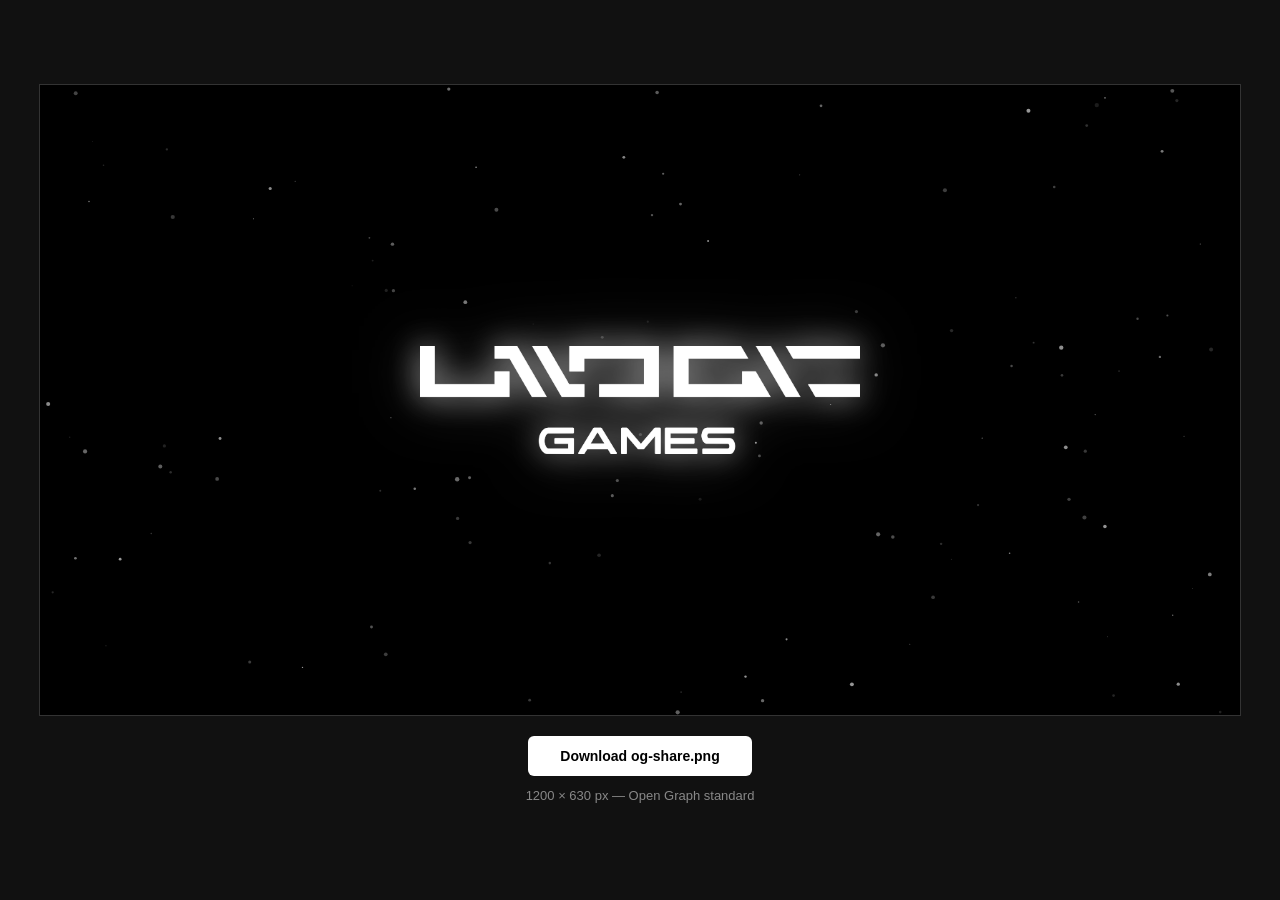
<file: generate-og.html>
<!DOCTYPE html>
<html>
<head>
<meta charset="UTF-8">
<title>OG Image Generator — Unlogic Games</title>
<style>
  body { margin: 0; background: #111; display: flex; flex-direction: column; align-items: center; justify-content: center; min-height: 100vh; font-family: sans-serif; color: #fff; }
  canvas { border: 1px solid #333; }
  button { margin-top: 20px; padding: 12px 32px; background: #fff; color: #000; font-weight: bold; border: none; border-radius: 6px; cursor: pointer; font-size: 14px; }
  p { color: #888; margin-top: 12px; font-size: 13px; }
</style>
</head>
<body>

<canvas id="og" width="1200" height="630"></canvas>
<button onclick="download()">Download og-share.png</button>
<p>1200 × 630 px — Open Graph standard</p>

<script>
const canvas = document.getElementById('og');
const ctx = canvas.getContext('2d');
const W = 1200, H = 630;

// Draw background
ctx.fillStyle = '#000000';
ctx.fillRect(0, 0, W, H);

// Draw stars
const numStars = 120;
ctx.fillStyle = '#ffffff';
for (let i = 0; i < numStars; i++) {
    const x = Math.random() * W;
    const y = Math.random() * H;
    const size = Math.random() * 1.8 + 0.4;
    const alpha = Math.random() * 0.5 + 0.1;
    ctx.globalAlpha = alpha;
    ctx.beginPath();
    ctx.arc(x, y, size, 0, Math.PI * 2);
    ctx.fill();
}
ctx.globalAlpha = 1;

// Load logo and draw centered with glow
const logo = new Image();
logo.crossOrigin = 'anonymous';
logo.onload = function() {
    // Scale logo to ~400px wide, maintain aspect ratio
    const maxW = 440;
    const scale = maxW / logo.naturalWidth;
    const lw = logo.naturalWidth * scale;
    const lh = logo.naturalHeight * scale;
    const lx = (W - lw) / 2;
    const ly = (H - lh) / 2;

    // Glow effect (matches site: brightness(0) invert(1) + shadow)
    ctx.shadowColor = 'rgba(255, 255, 255, 0.6)';
    ctx.shadowBlur = 30;
    ctx.drawImage(logo, lx, ly, lw, lh);
    // Draw again for stronger glow
    ctx.shadowBlur = 60;
    ctx.globalAlpha = 0.5;
    ctx.drawImage(logo, lx, ly, lw, lh);
    ctx.globalAlpha = 1;
    ctx.shadowBlur = 0;
};
logo.src = 'assets/horizontal.png';

function download() {
    const link = document.createElement('a');
    link.download = 'og-share.png';
    link.href = canvas.toDataURL('image/png');
    link.click();
}
</script>
</body>
</html>
</file>
